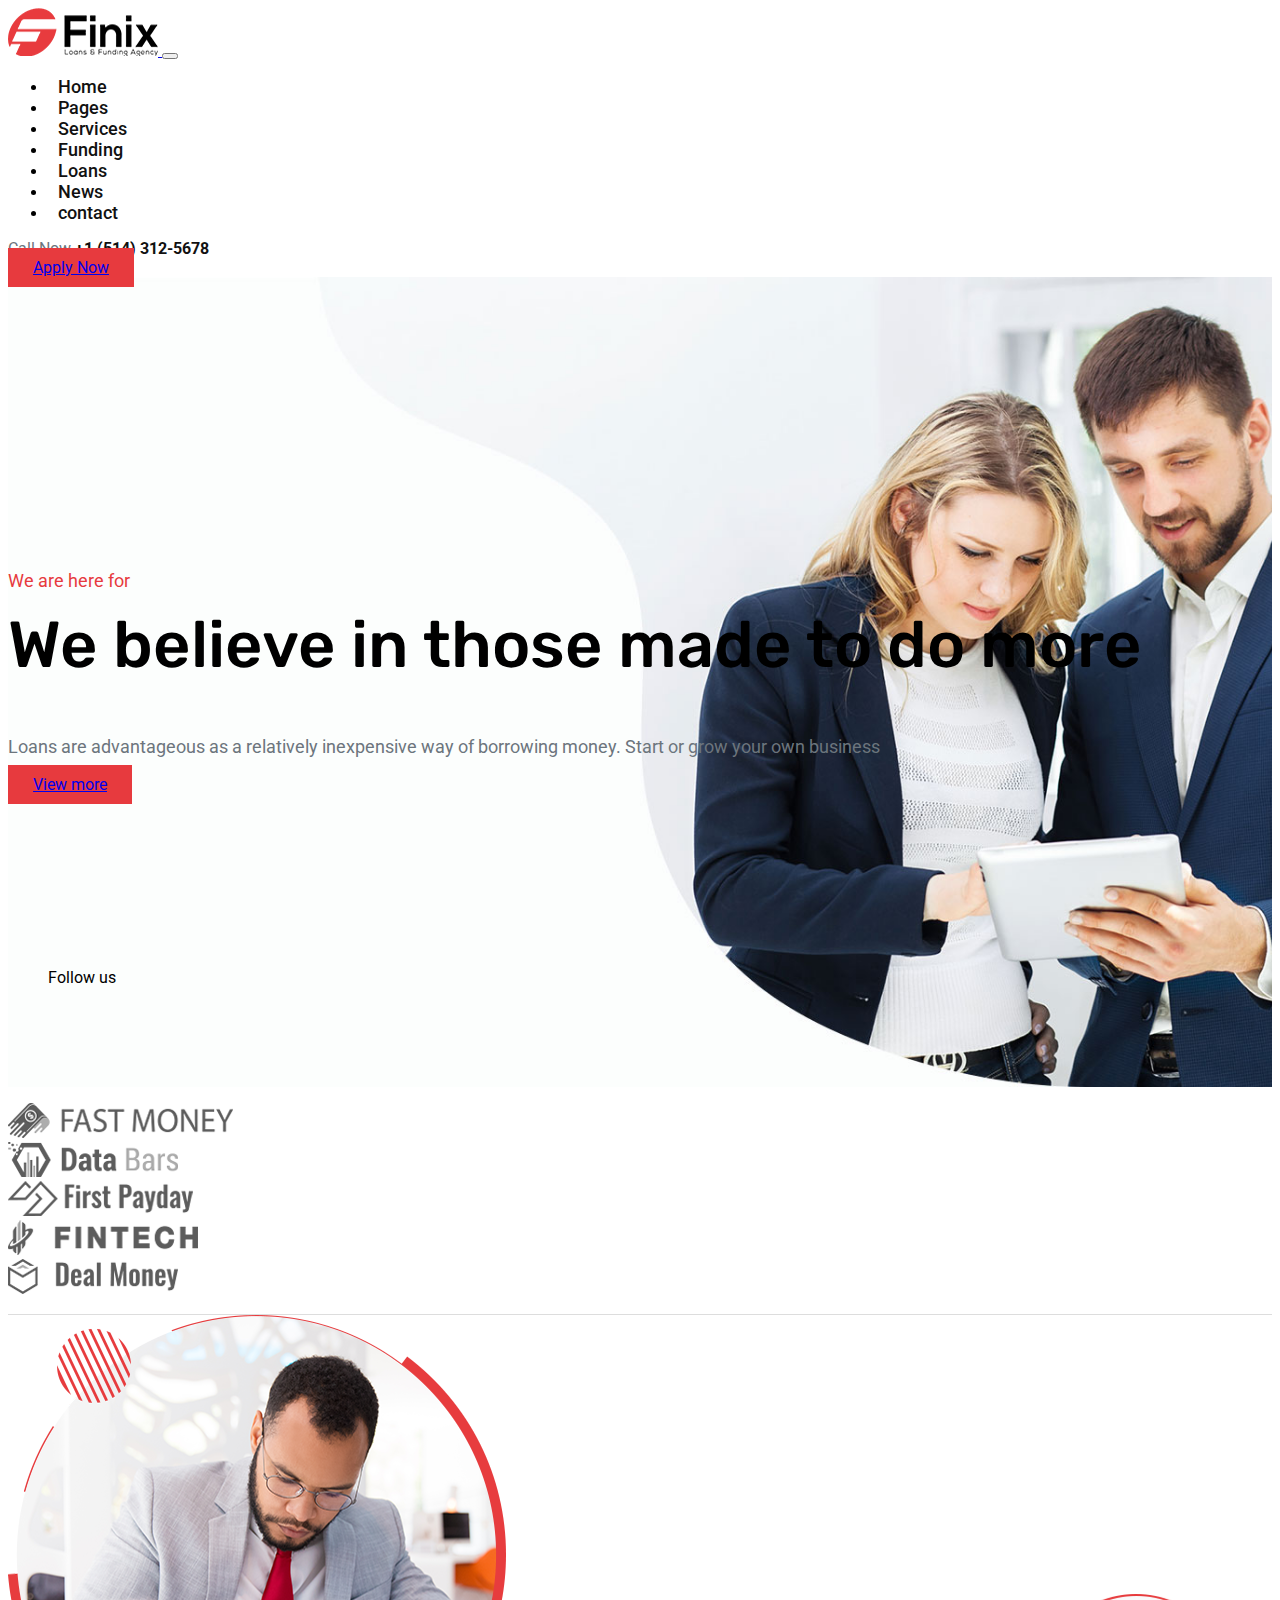
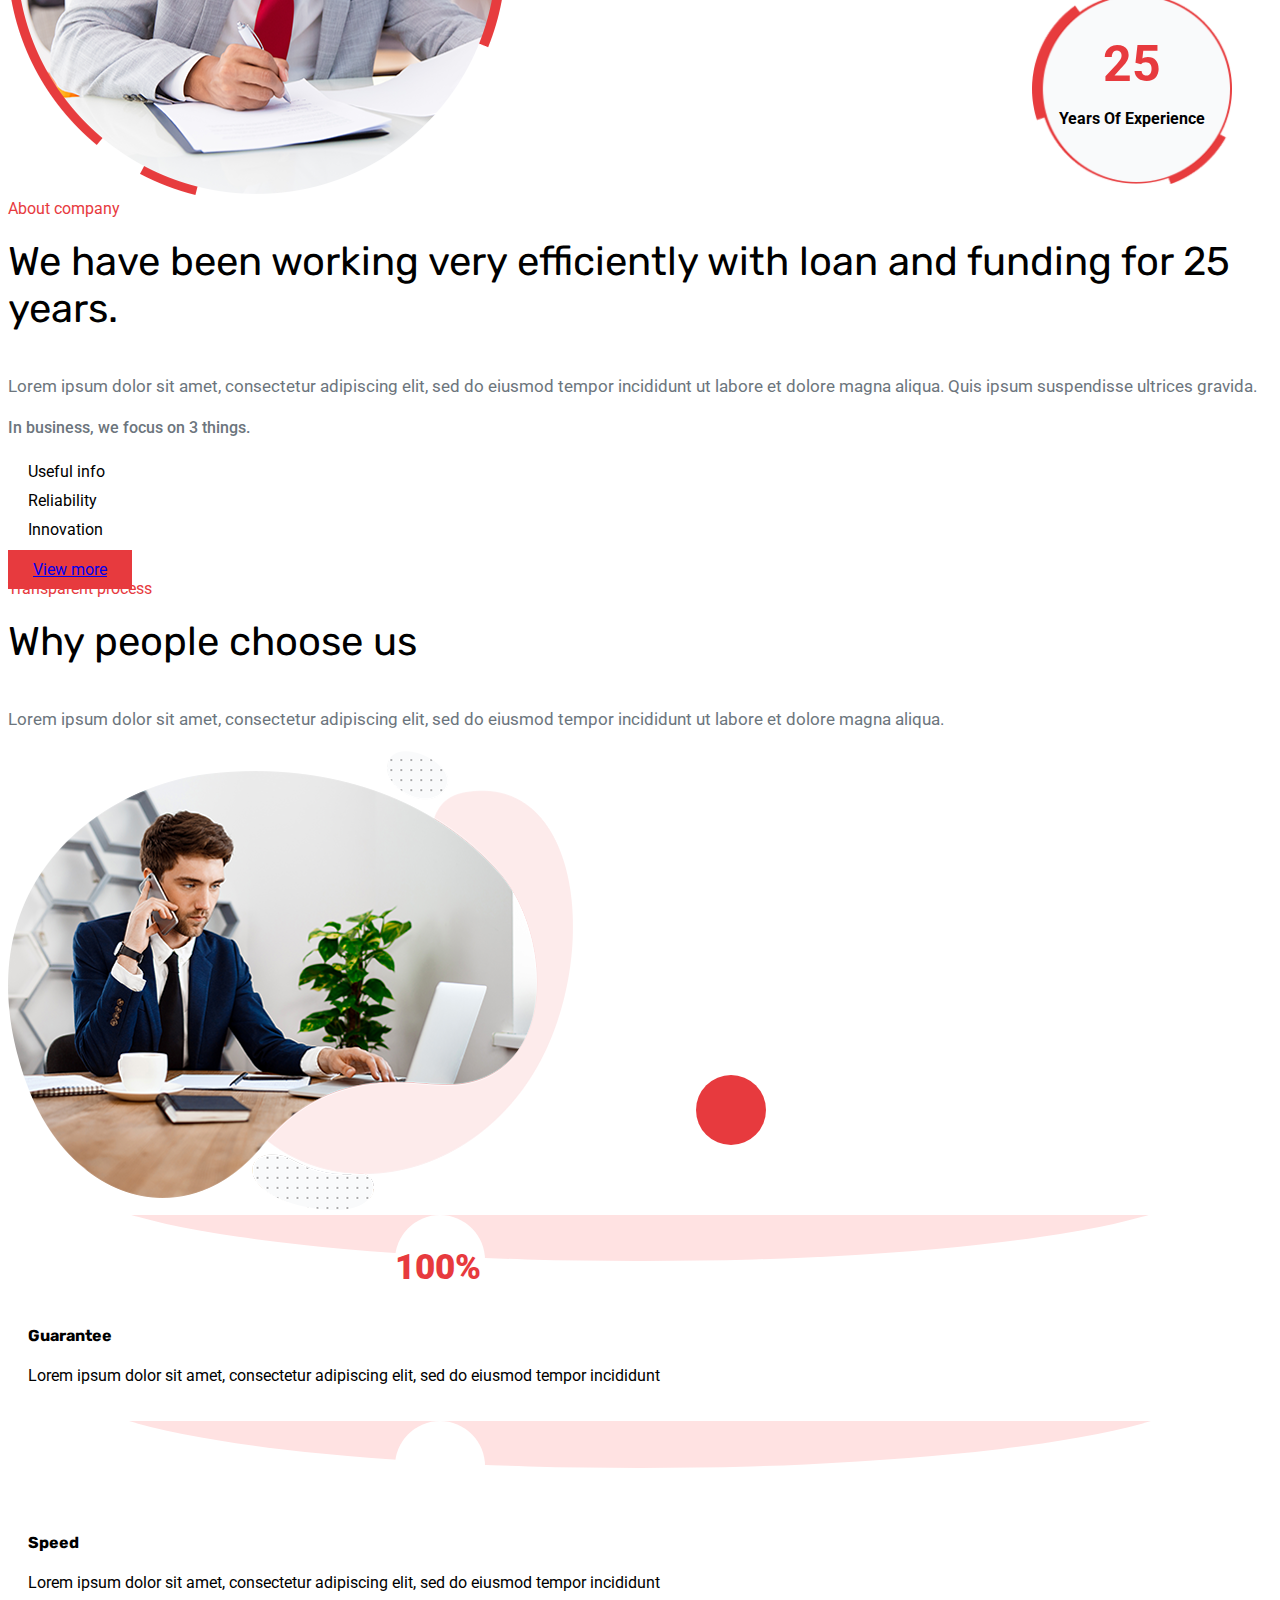
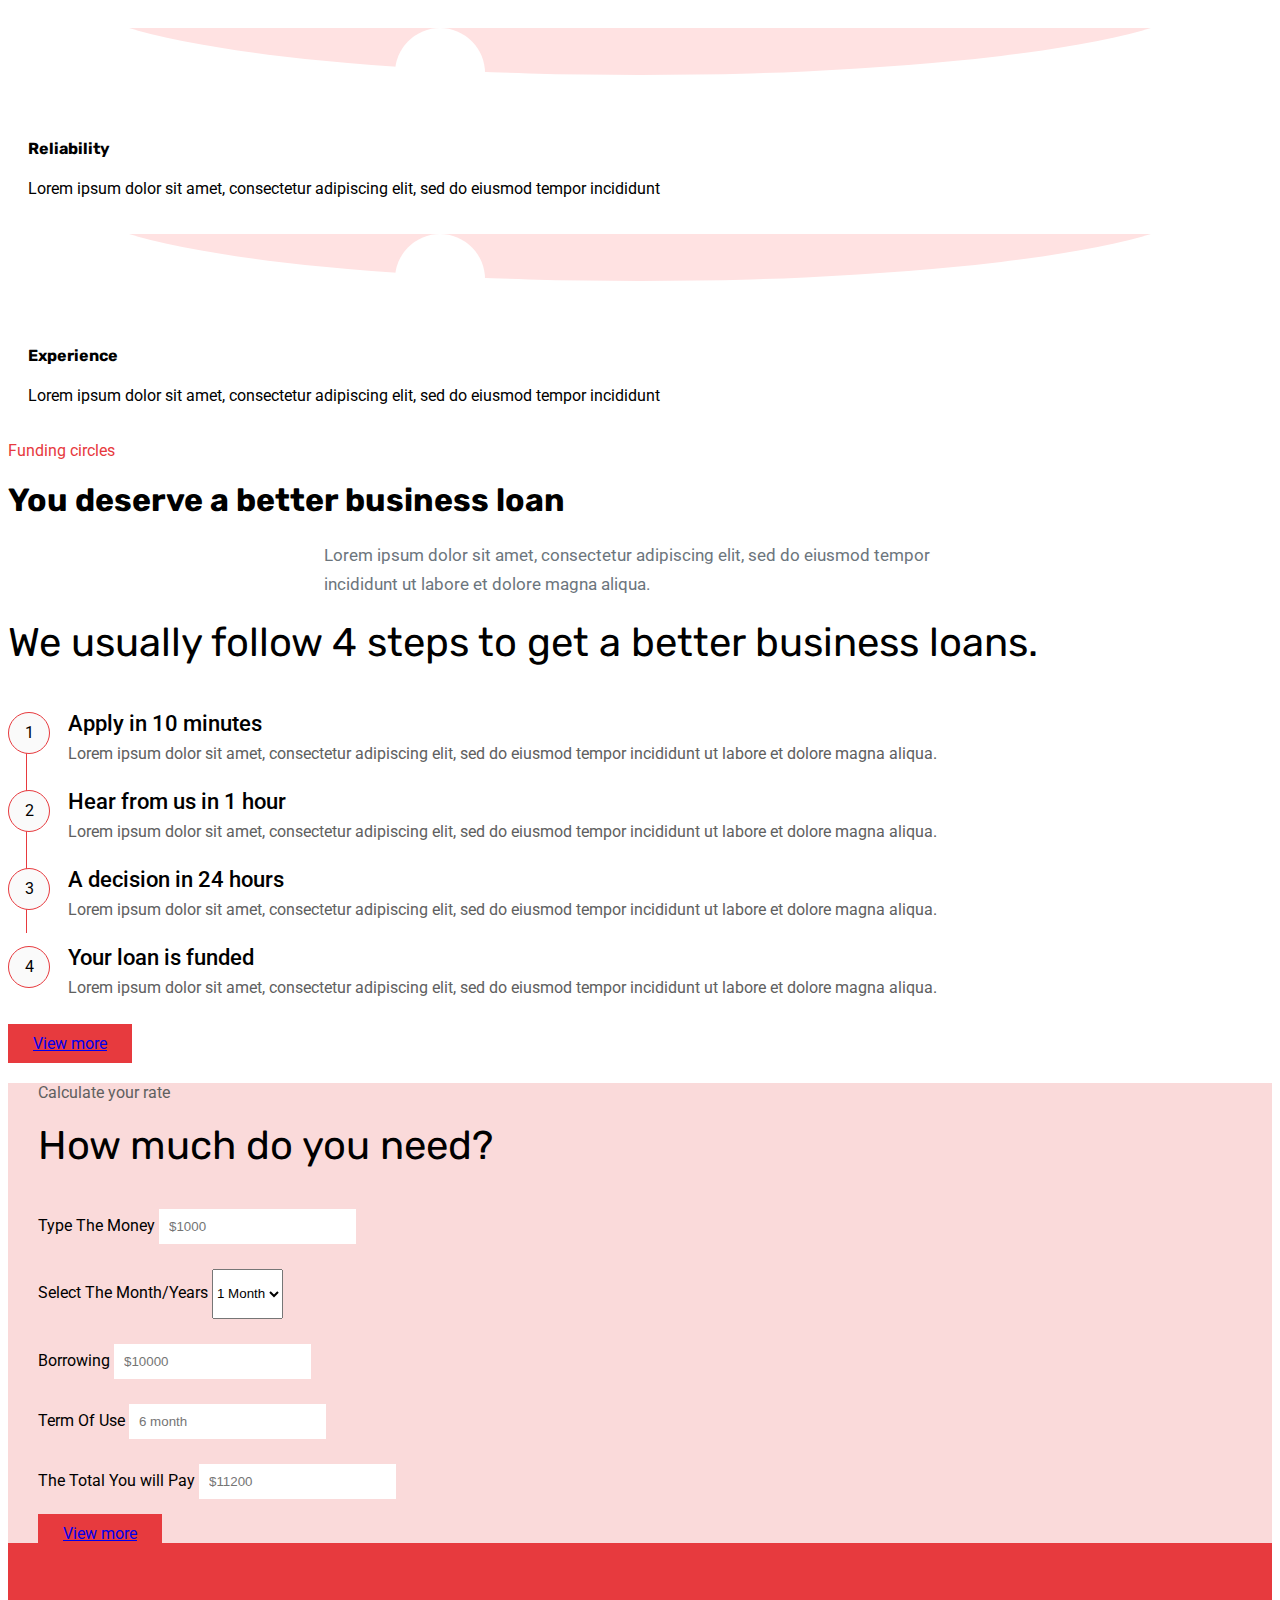
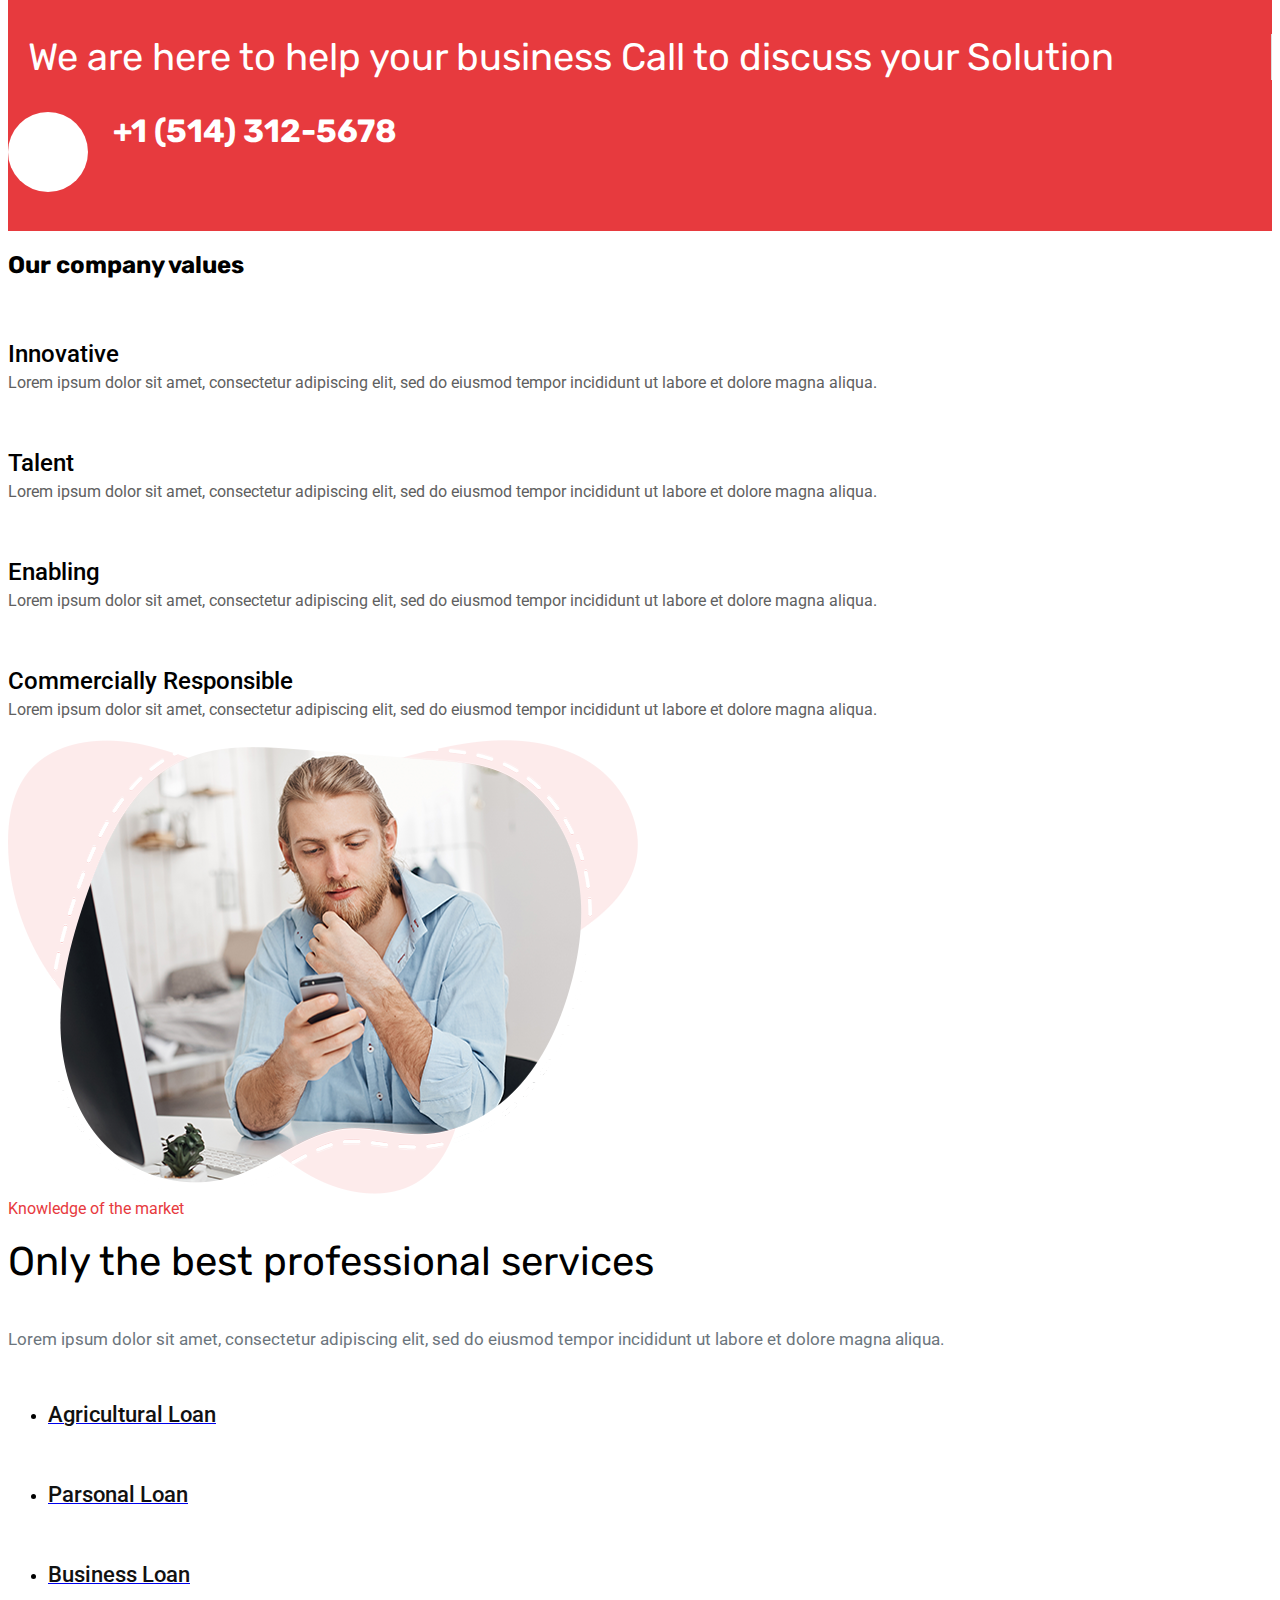
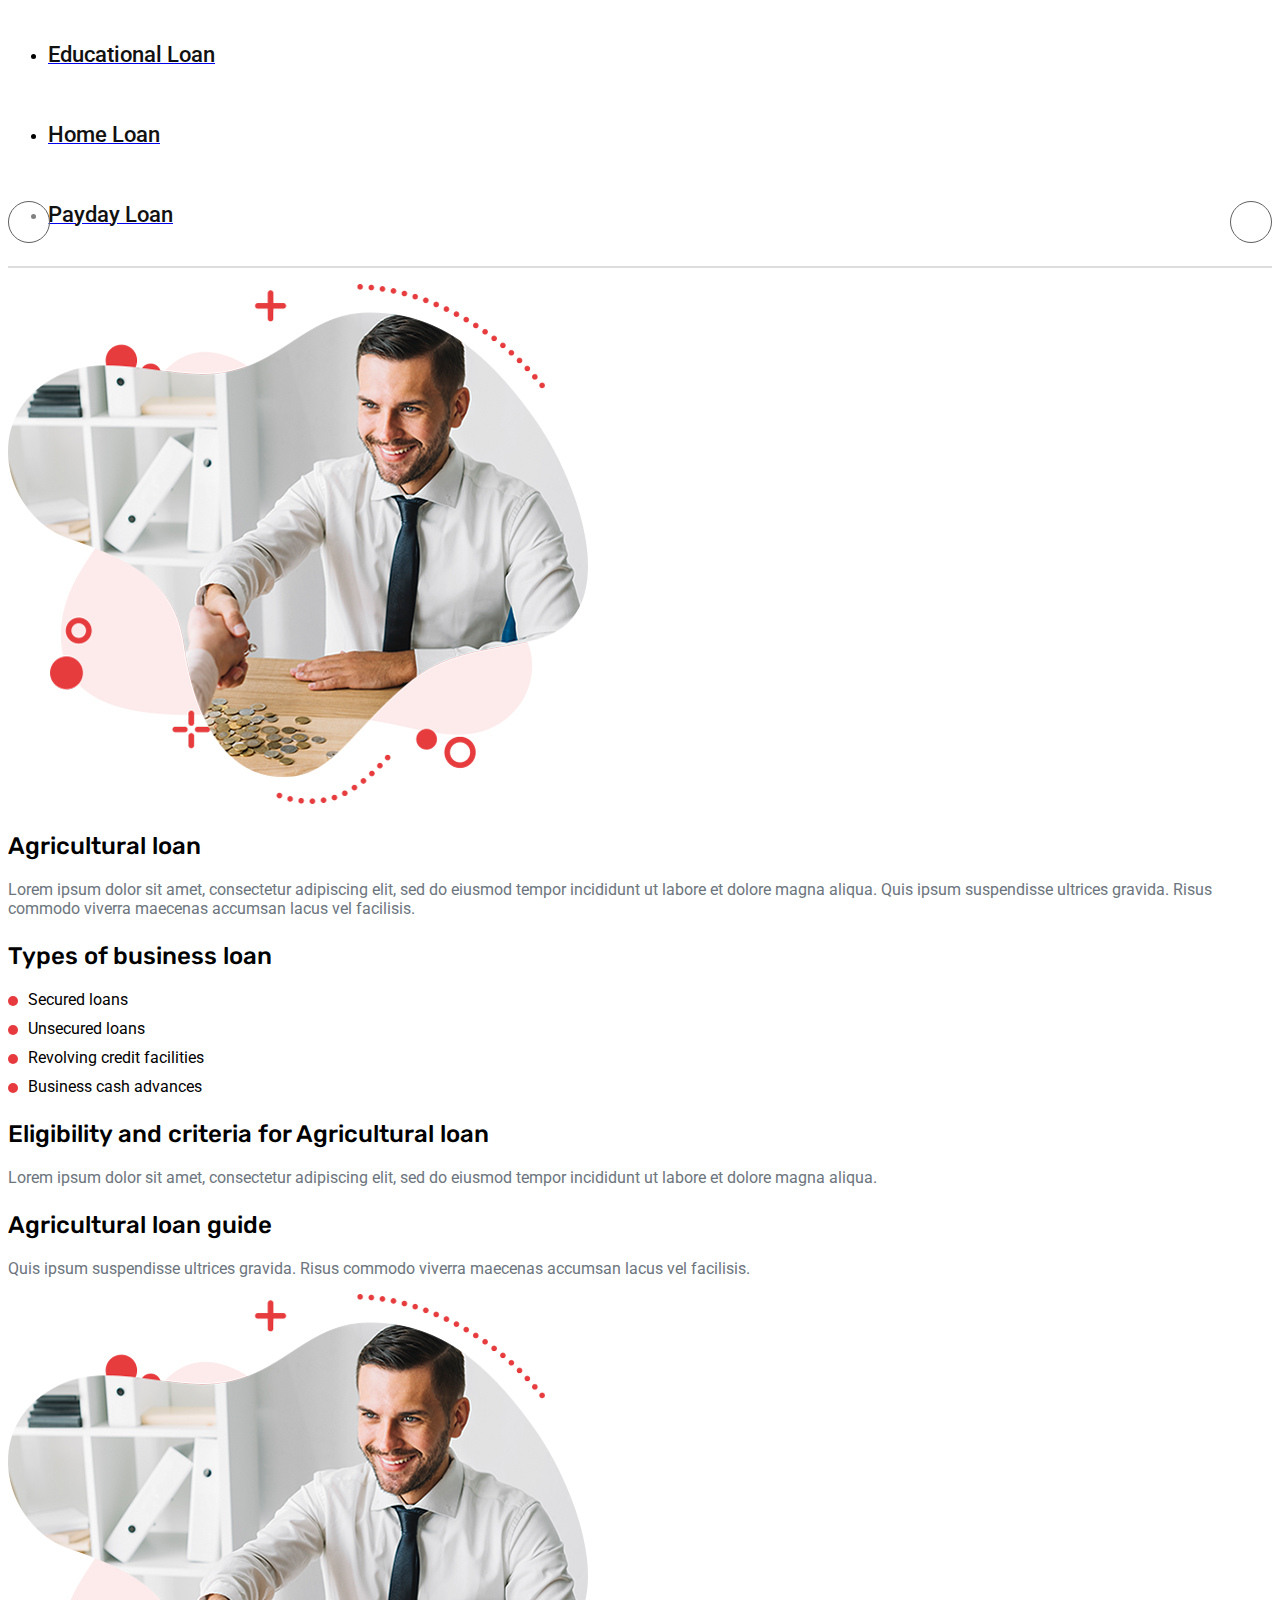
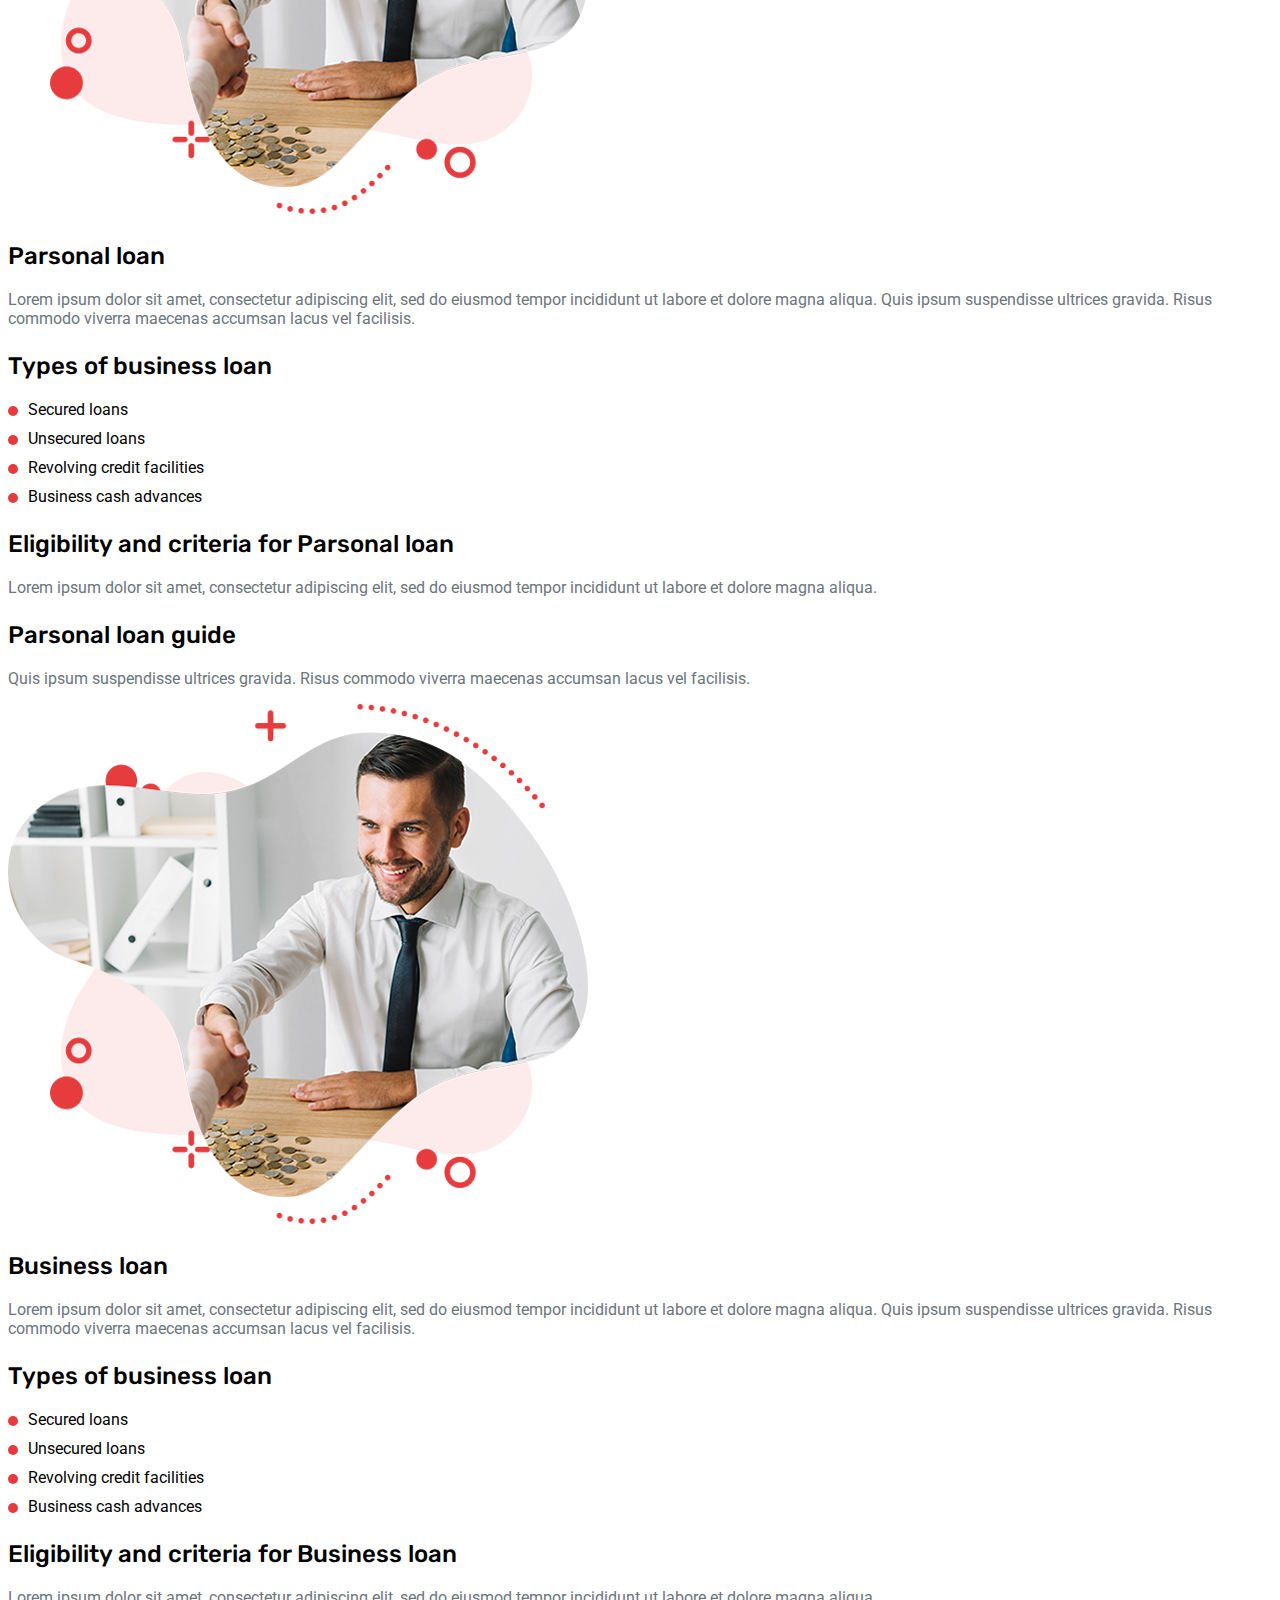
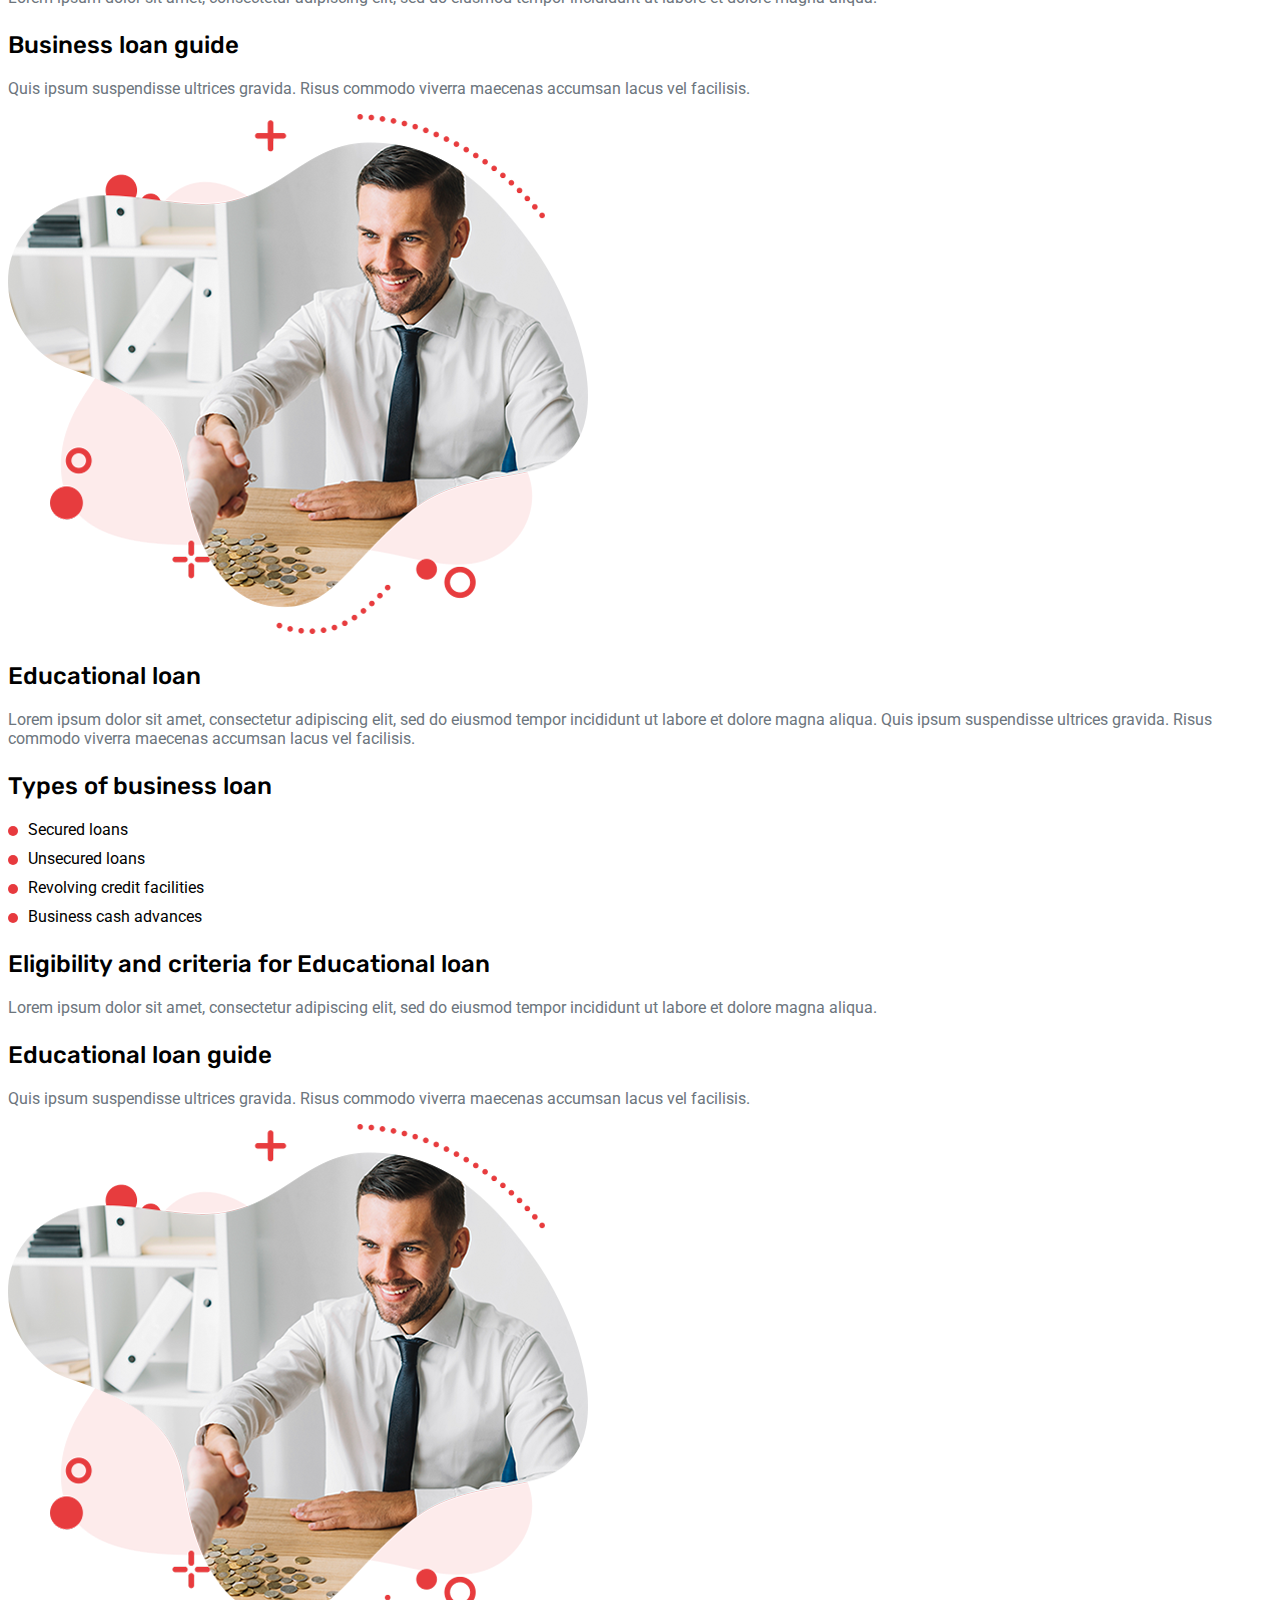
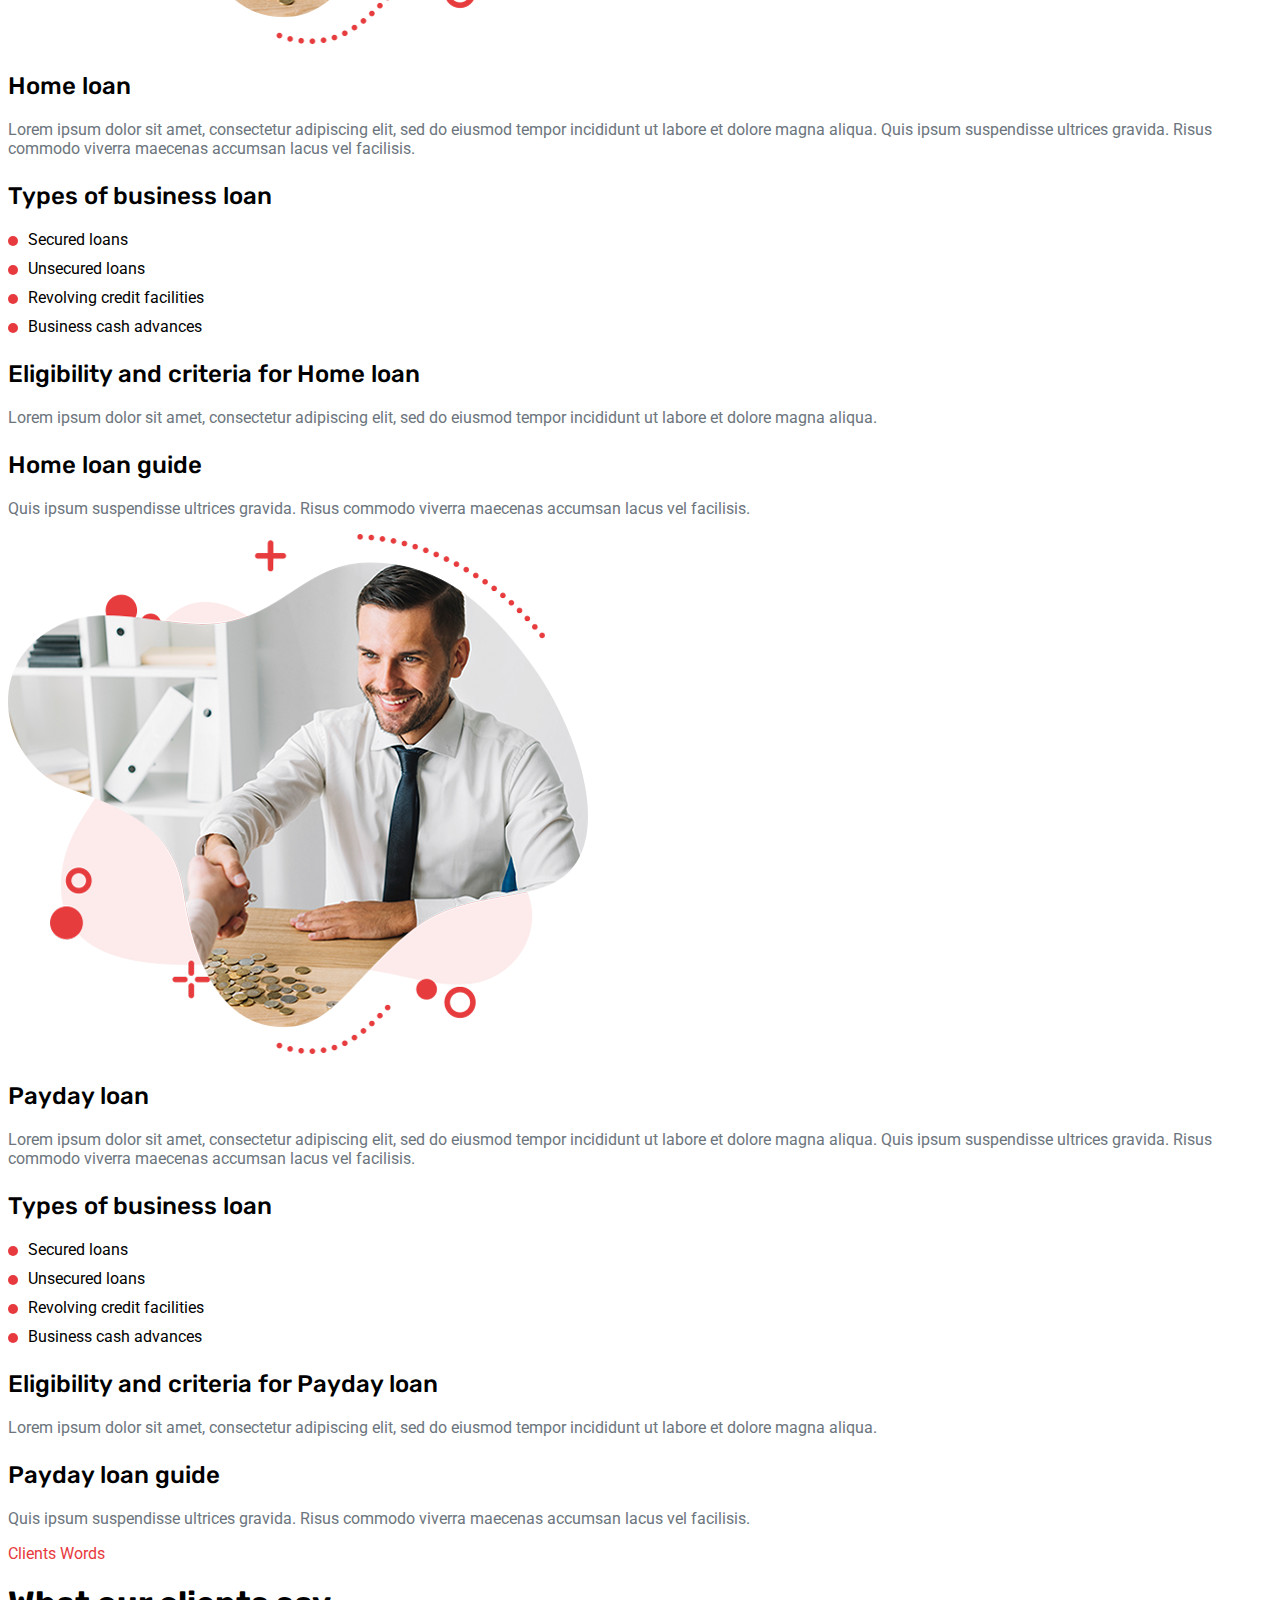
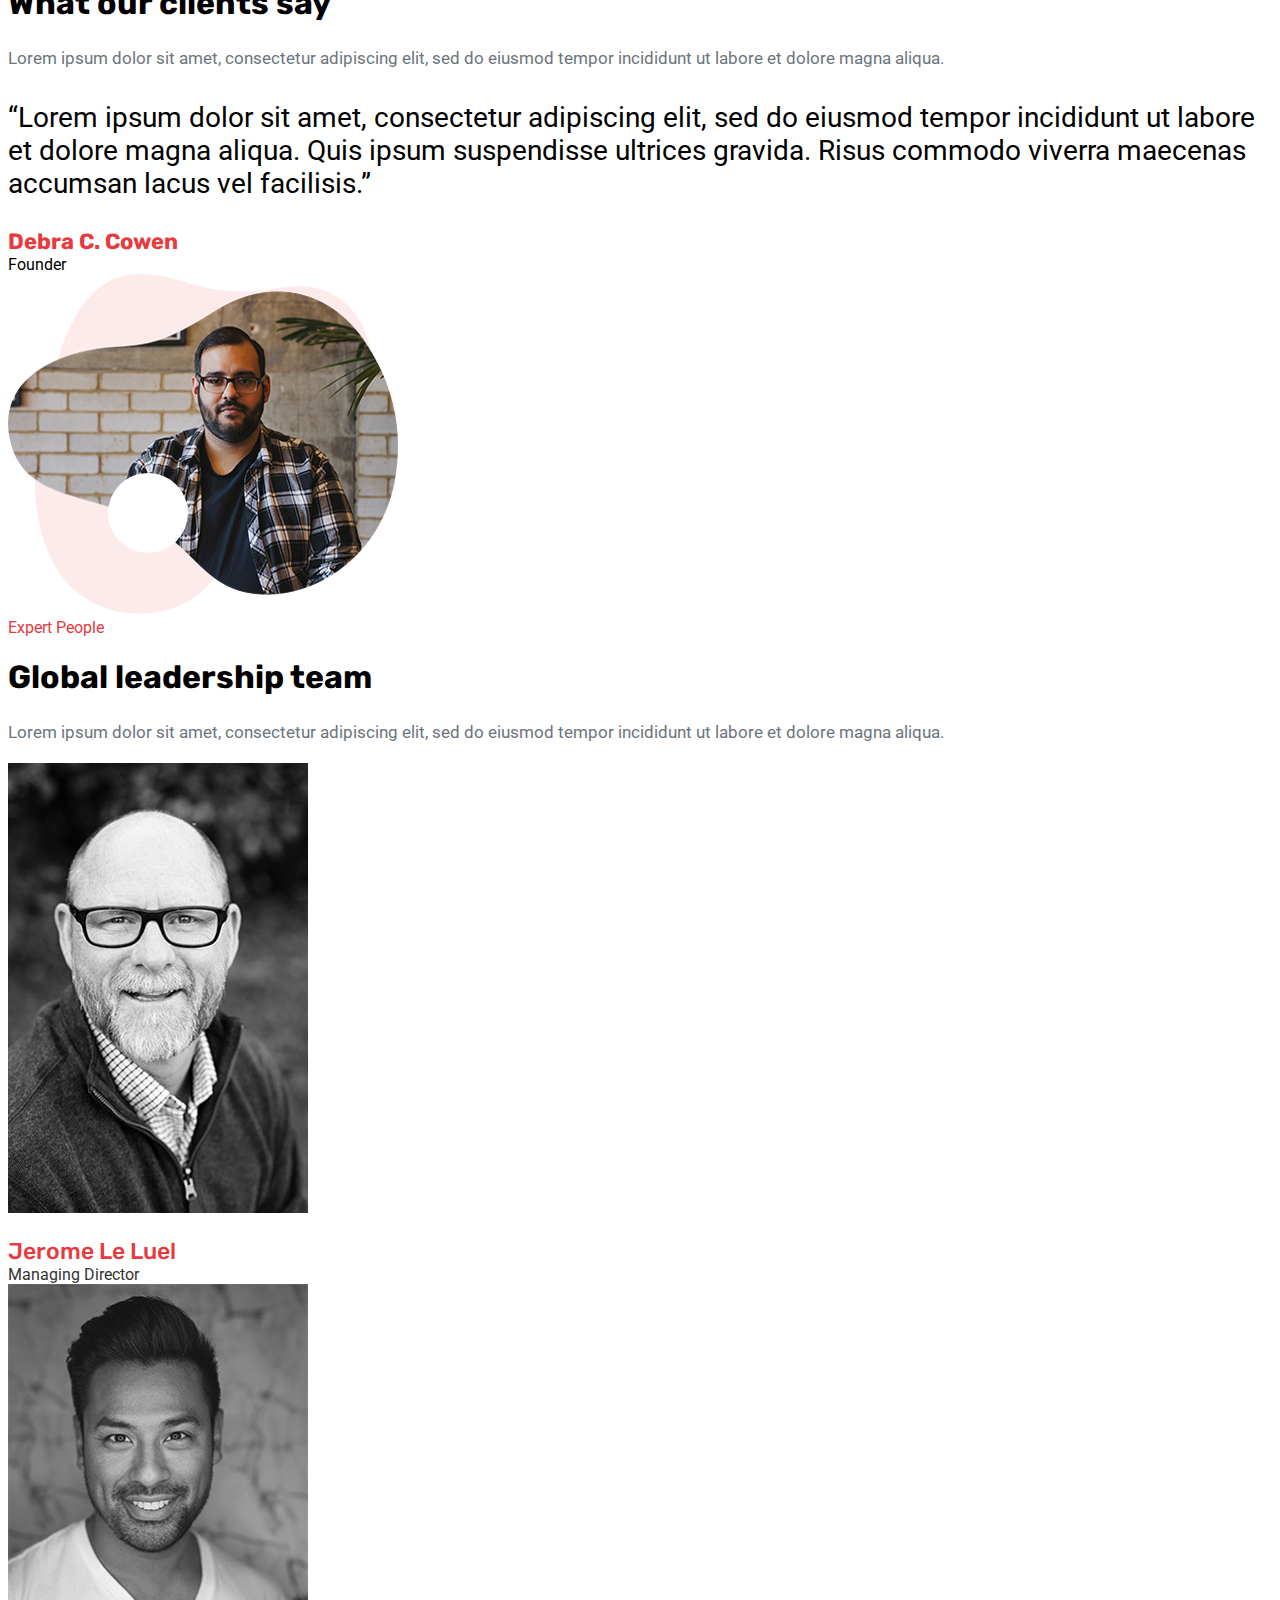
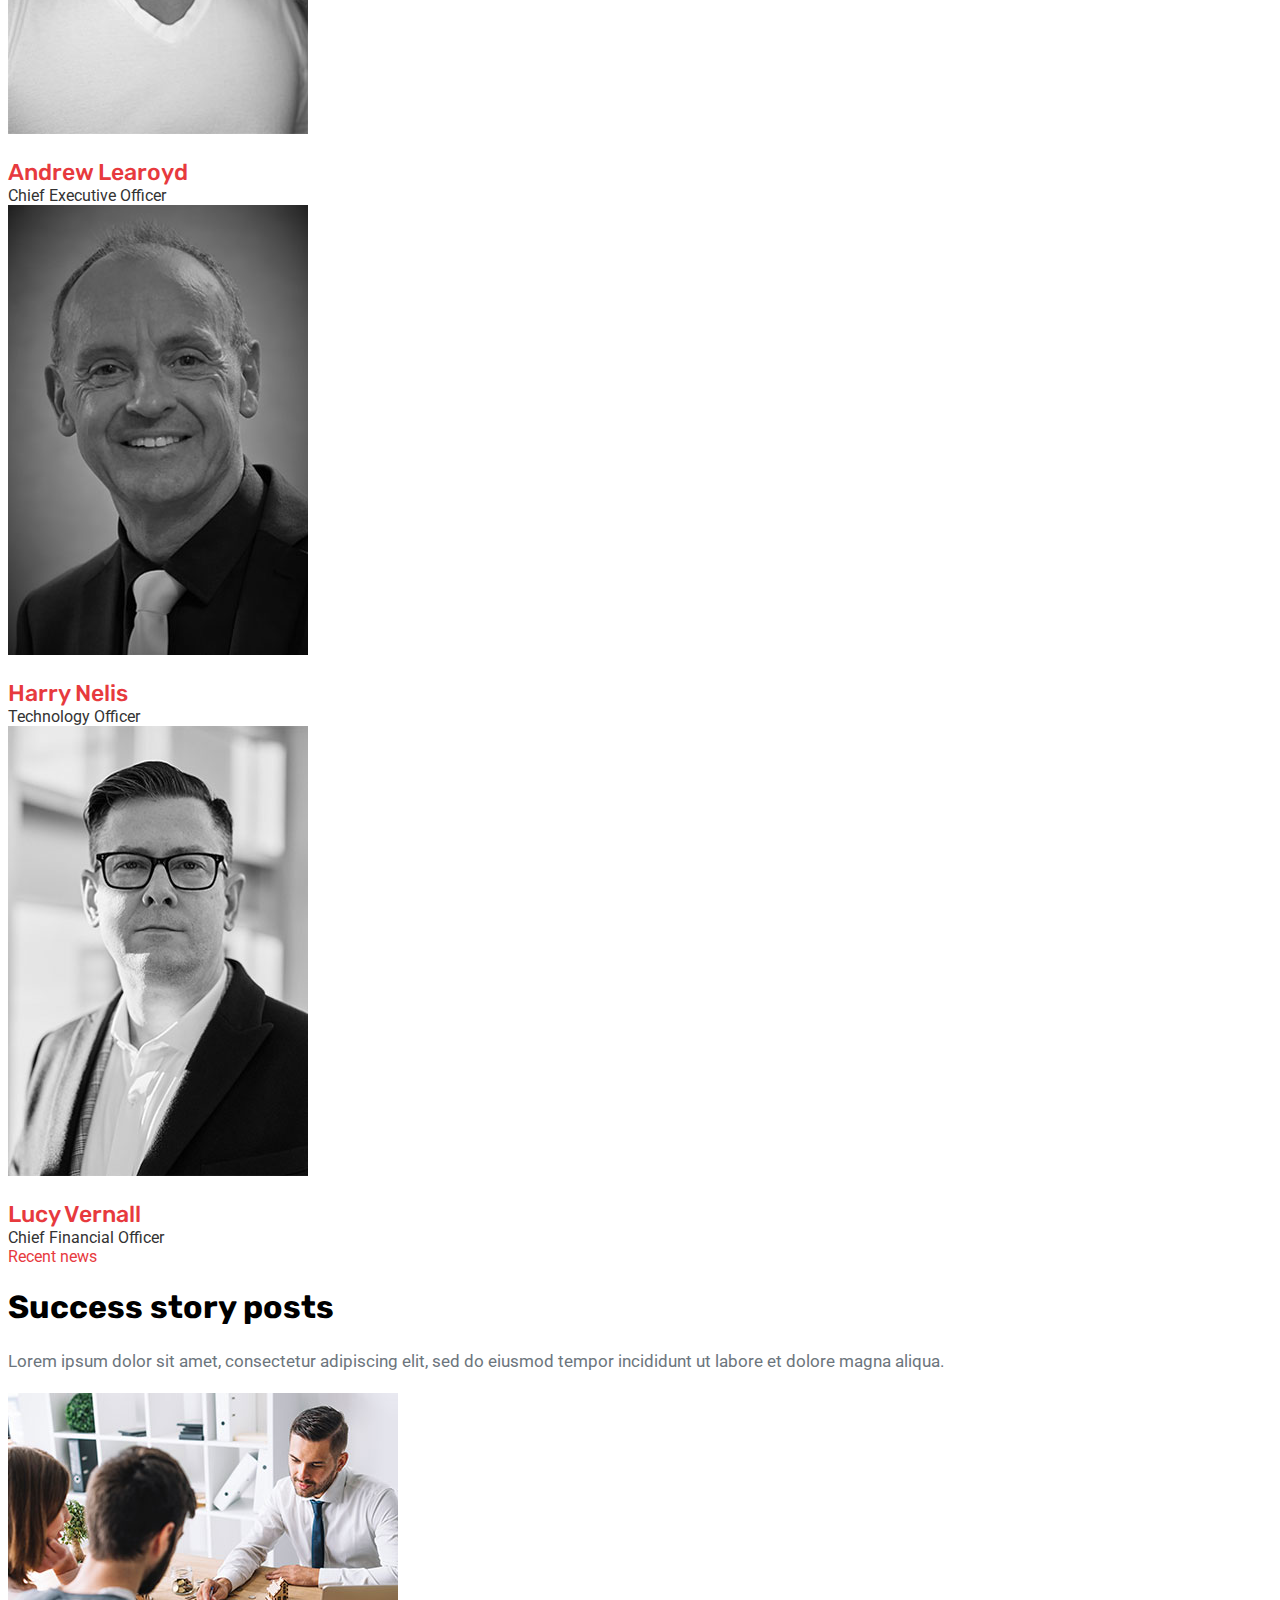
<file: index.html>
<!doctype html>
<html lang="en">
  <head>
    <!-- Required meta tags -->
    <meta charset="utf-8">
    <meta name="viewport" content="width=device-width, initial-scale=1">

    <!--google font-->
    <link rel="preconnect" href="https://fonts.gstatic.com">
    <link href="https://fonts.googleapis.com/css2?family=Roboto:ital,wght@0,100;0,300;0,400;0,500;0,900;1,300;1,400;1,500;1,700;1,900&family=Rubik:ital,wght@0,300;0,400;0,500;0,600;0,700;0,800;1,300;1,400;1,500;1,600;1,700;1,800&display=swap" rel="stylesheet">

    <!--Font Awesome-->
    <link rel="stylesheet" href="https://cdnjs.cloudflare.com/ajax/libs/font-awesome/5.15.1/css/all.min.css" integrity="sha512-+4zCK9k+qNFUR5X+cKL9EIR+ZOhtIloNl9GIKS57V1MyNsYpYcUrUeQc9vNfzsWfV28IaLL3i96P9sdNyeRssA==" crossorigin="anonymous" />

    <!-- Bootstrap CSS -->
    <link rel="stylesheet" href="https://stackpath.bootstrapcdn.com/bootstrap/5.0.0-alpha1/css/bootstrap.min.css" integrity="sha384-r4NyP46KrjDleawBgD5tp8Y7UzmLA05oM1iAEQ17CSuDqnUK2+k9luXQOfXJCJ4I" crossorigin="anonymous">

    <!--main css-->
    <link rel="stylesheet" href="style.css">
    <link rel="shortcut icon" href="./images/favicon.png" type="image/x-icon">
    <title>Finix - Loans and Funding Agency HTML Template</title>
  </head>
  <body>
    <nav class="navbar navbar-expand-lg navbar-light bg-white sticky-top">
      <div class="container-fluid">

        <a class="navbar-brand" href="#">
          <img src="./images/logo.png" alt="">
        </a>

        <button class="navbar-toggler" type="button" data-toggle="collapse" data-target="#navbarSupportedContent" aria-controls="navbarSupportedContent" aria-expanded="false" aria-label="Toggle navigation">
          <span class="navbar-toggler-icon"></span>
        </button>
        
        <div class="collapse navbar-collapse " id="navbarSupportedContent">

          <ul class="navbar-nav ml-auto primairy-menu">
            <li><a href="index.html">Home <i class="fas fa-angle-down"></i></a>
              <ul>
                <li><a href="#">Home One</a></li>
                <li><a href="#">Home Two</a></li>
                <li><a href="#">Home Three</a></li>
              </ul>
            </li>
            <li><a href="">Pages <i class="fas fa-angle-down"></i></a>
              <ul>
                <li><a href="About.html">About</a></li>
                <li><a href="#">Team</a></li>
                <li><a href="#">FAQ</a></li>
                <li><a href="#">Gallery</a></li>
                <li><a href="#">Loan Calculator</a></li>
                <li><a href="#">Apply Now</a></li>
                <li><a href="#">testimonials</a></li>
                <li><a href="#">Projects <i class="fas fa-angle-down"></i></a>
                  <ul>
                    <li><a href="#">Projects</a></li>
                    <li><a href="#">Projects Details</a></li>
                  </ul>
                </li>
                <li><a href="#">Sign in</a></li>
                <li><a href="#">Sign up</a></li>
                <li><a href="#">Tarms & Conditions</a></li>
                <li><a href="#">Privacy policy</a></li>
                <li><a href="#">Error page</a></li>
                <li><a href="#">Contact</a></li>
              </ul>
            </li>
            <li><a href="">Services <i class="fas fa-angle-down"></i></a>
              <ul>
                <li><a href="#">services</a></li>
                <li><a href="#">Services Details</a></li>
              </ul>
            </li>
            <li><a href="">Funding</a></li>
            <li><a href="">Loans</a></li>
            <li><a href="">News <i class="fas fa-angle-down"></i></a>
              <ul>
                <li><a href="#">News Grid</a></li>
                <li><a href="#">News Details</a></li>
              </ul>
            </li>
            <li><a href="">contact</a></li>
          </ul>

            <div class="header-section d-flex align-items-center">
              <div class="search-icon">
                <span> <i class="fas fa-search"></i> </span>
              </div>

              <div class="header-call-info clearfix">
                <div class="call-logo float-left mr-3 h-100">
                  <span> <i class="fas fa-phone-volume"></i> </span>
                </div>
                <div class="call-info">
                  <span class=" d-block">Call Now</span>
                  <a href="tel:+15143125678" class=" d-block">+1 (514) 312-5678</a>
                </div>
              </div>
              
              <div class="header-button">
                <a href="#" class="btn btn-primary">Apply Now</a>
              </div>
            </div>
        </div>
      </div>
    </nav>
    <!--slider bar HTML-->

    <section class="slider-image-sections">
      <div class="container-fluid">
        <div class="row">
          <div class="col-lg-6 slider-section-wrap">
            <div class="slider-title-section">
              <span>We are here for</span>
              <h2>We believe in those made to do more</h2>
              <p>Loans are advantageous as a relatively inexpensive way of borrowing money. Start or grow your own business</p>
              <div class="header-button mt-4">
                <a href="#" class="btn btn-primary btn-lg">View more</a>
              </div>
            </div>
            <div class="slider-social">
              <ul class=" d-flex">
                <li><span>Follow us</span></li>
                <li><a href="#"><i class="fab fa-twitter"></i></a></li>
                <li><a href="#"><i class="fab fa-instagram"></i></a></li>
                <li><a href="#"><i class="fab fa-facebook"></i></a></li>
                <li><a href="#"><i class="fab fa-invision"></i></a></li>
              </ul>
            </div>
          </div>
          <div class="col-lg-6"></div>
        </div>
      </div>
    </section>
    <!--claint logo HTML-->
    <section class="claint-logo-sections py-lg-5">
      <div class="container-fluid">
        <div class="row">
          <div class="col-lg-12">
            <div class="clain-logo">
              <ul class=" d-flex">
                <li><a href="#"><img src="./images/image1.png" alt=""></a></li>
                <li><a href="#"><img src="./images/image2.png" alt=""></a></li>
                <li><a href="#"><img src="./images/image03.png" alt=""></a></li>
                <li><a href="#"><img src="./images/image4.png" alt=""></a></li>
                <li><a href="#"><img src="./images/image5.png" alt=""></a></li>
              </ul>
            </div>
          </div>
        </div>
      </div>
    </section>
    <!--About-company-sections-->

    <section class="About-company-sections py-lg-5">
      <div class="container-fluid">
        <div class="row">
          <div class="col-lg-6">
            <div class="about-company-image">
              <img src="./images/image3.png" alt="">
              <div class="company-logo-text">
                <div class="logo-title">
                  <span>25</span>
                  <p>Years Of Experience</p>
                </div>
              </div>
            </div>
          </div>
          <div class="col-lg-6">
            <div class="About-company-section">

              <div class="finix-text">
                <span>About company</span>
                <h3>We have been working very efficiently with loan and funding for 25 years.</h3>
                <p>Lorem ipsum dolor sit amet, consectetur adipiscing elit, sed do eiusmod tempor incididunt ut labore et dolore magna aliqua. Quis ipsum suspendisse ultrices gravida.</p>
                <strong>In business, we focus on 3 things.</strong>
                <ul>
                  <li>Useful info</li>
                  <li>Reliability</li>
                  <li>Innovation</li>
                </ul>
                <div class="header-button mt-4">
                  <a href="#" class="btn btn-primary btn-lg">View more</a>
                </div>
              </div>

            </div>
          </div>
        </div>
      </div>
    </section>
    <!---people-choose-us-->

    <section class="people-choose-us-sections bg-light py-5">
      <div class="container-fluid">
        <div class="row">
          <div class="col-lg-6">
            <div class="choose-us-section">
              <div class="finix-text">
                <span>Transparent process</span>
                <h3>Why people choose us</h3>
                <p>Lorem ipsum dolor sit amet, consectetur adipiscing elit, sed do eiusmod tempor incididunt ut labore et dolore magna aliqua.</p>
              </div>
              <div class="choose-us-image mt-5">
                <img src="./images/choose.png" alt="">
                <div class="choose-play-icon">
                  <a href="#" class="playicon"><i class="fas fa-play-circle"></i></a>
                </div>
              </div>
            </div>
          </div>
          <div class="col-lg-6">
            <div class="row">

              <div class="col-lg-6">
                <div class="people-choose-card text-center bg-white mt-4 py-3">
                  <div class="card-icon mt-3">
                    <span><strong>100%</strong></span>
                  </div>
                  <h4 class="mt-4">Guarantee</h4>
                  <p class="mt-4">Lorem ipsum dolor sit amet, consectetur adipiscing elit, sed do eiusmod tempor incididunt</p>
                </div>
              </div>

              <div class="col-lg-6">
                <div class="people-choose-card text-center bg-white py-3">
                  <div class="card-icon mt-3">
                    <span><i class="fas fa-tachometer-alt"></i></span>
                  </div>
                  <h4 class="mt-4">Speed</h4>
                  <p class="mt-4">Lorem ipsum dolor sit amet, consectetur adipiscing elit, sed do eiusmod tempor incididunt</p>
                </div>
              </div>

              <div class="col-lg-6">
                <div class="people-choose-card text-center bg-white py-3">
                  <div class="card-icon mt-3">
                    <span><i class="fas fa-american-sign-language-interpreting"></i></span>
                  </div>
                  <h4 class="mt-4">Reliability</h4>
                  <p class="mt-4">Lorem ipsum dolor sit amet, consectetur adipiscing elit, sed do eiusmod tempor incididunt</p>
                </div>
              </div>

              <div class="col-lg-6">
                <div class="people-choose-card text-center bg-white  py-3">
                  <div class="card-icon mt-3">
                    <span><i class="fas fa-diagnoses"></i></span>
                  </div>
                  <h4 class="mt-4">Experience</h4>
                  <p class="mt-4">Lorem ipsum dolor sit amet, consectetur adipiscing elit, sed do eiusmod tempor incididunt</p>
                </div>
              </div>

            </div>
          </div>
        </div>
      </div>
    </section>
    <!--Funding-circles-section-->

    <section class="Funding-circles-sections py-5">
      <div class="container-fluid">
        <div class="row">
          <div class="col">
            <div class="finix-text text-center">
              <span>Funding circles</span>
              <h1>You deserve a better business loan</h1>
              <p>Lorem ipsum dolor sit amet, consectetur adipiscing elit, sed do eiusmod tempor incididunt ut labore et dolore magna aliqua.</p>
            </div>
            <div class="row">
              <div class="col-lg-6">
                <div class="business-loans-sections mt-1 py-5">
                  <div class="finix-text">
                    <h3>We usually follow 4 steps to get a better business loans.</h3>
                  </div>
                  <div class="business-steps mt-5">
                    <ul>

                      <li data-counter="1">
                        <strong>Apply in 10 minutes</strong>
                        <p>Lorem ipsum dolor sit amet, consectetur adipiscing elit, sed do eiusmod tempor incididunt ut labore et dolore magna aliqua.</p>
                      </li>

                      <li data-counter="2">
                        <strong>Hear from us in 1 hour</strong>
                        <p>Lorem ipsum dolor sit amet, consectetur adipiscing elit, sed do eiusmod tempor incididunt ut labore et dolore magna aliqua.</p>
                      </li>

                      <li data-counter="3">
                        <strong>A decision in 24 hours</strong>
                        <p>Lorem ipsum dolor sit amet, consectetur adipiscing elit, sed do eiusmod tempor incididunt ut labore et dolore magna aliqua.</p>
                      </li>

                      <li data-counter="4">
                        <strong>Your loan is funded</strong>
                        <p>Lorem ipsum dolor sit amet, consectetur adipiscing elit, sed do eiusmod tempor incididunt ut labore et dolore magna aliqua.</p>
                      </li>
                    </ul>
                  </div>
                  <div class="header-button mt-4">
                    <a href="#" class="btn btn-primary btn-lg">View more</a>
                  </div>
                </div>
              </div>
              <div class="col-lg-6">
                <div class="your-rate">
                  <div class="finix-text text-center py-5">
                    <span>Calculate your rate</span>
                    <h3>How much do you need?</h3>
                  </div>
                  <div class="business-forms">
                    <form action="#">

                      <div class="form-group">
                        <label for="Type-The">Type The Money</label>
                        <input type="text"
                          class="form-control" name="" id="Type-The" aria-describedby="helpId" placeholder="$1000">
                      </div>

                      <div class="form-group">
                        <label for="">Select The Month/Years</label>
                        <select class="form-select" aria-label="Default select example">
                          <option selected>1 Month</option>
                          <option value="1">2 Month</option>
                          <option value="2">3 Month</option>
                          <option value="3">4 Month</option>
                          <option value="4">5 Month</option>
                          <option value="5">6 Month</option>
                          <option value="6">1 Year</option>
                          <option value="7">2 Year</option>
                          <option value="8">3 Year</option>
                        </select>
                      </div>
                      
                      <div class="form-group">
                        <label for="Borrowing">Borrowing</label>
                        <input type="text"
                          class="form-control" name="" id="Borrowing" aria-describedby="helpId" placeholder="$10000">
                      </div>

                      
                      <div class="form-group">
                        <label for="Term">Term Of Use</label>
                        <input type="text"
                          class="form-control" name="" id="Term" aria-describedby="helpId" placeholder="6 month">
                      </div>

                      
                      <div class="form-group">
                        <label for="will-pay">The Total You will Pay</label>
                        <input type="text"
                          class="form-control" name="" id="will-pay" aria-describedby="helpId" placeholder="$11200">
                      </div>

                    </form>
                    <div class="header-button mt-4">
                      <a href="#" class="btn btn-primary btn-lg w-100 mb-5">View more</a>
                    </div>
                  </div>
                </div>
              </div>
            </div>
          </div>
        </div>
      </div>
    </section>
 <!--solution-section-->
    
 <section class="solution-section py-5">
  <div class="container-fluid solution-sections">
    <div class="row">
      <div class="col-lg-7">
        <div class="solution-text">
          <h2>We are here to help your business Call to discuss your Solution</h2>
        </div>
      </div>
      <div class="col-lg-5">
        <div class="business-call-section ml-4">
          <span><i class="fas fa-phone-volume    "></i></span>
          <div class="b-call">
            <h1>+1 (514) 312-5678</h1>
          </div>
        </div>
      </div>
    </div>
  </div>
 </section>
 <!--Our-company-values-sections-->

 <section class="Our-company-value py-5">
   <div class="container-fluid">
     <div class="row">
       <div class="col-lg-6">
          <div class="company-value-text">
            <h2 class="mb-5">Our company values</h2>

            <div class="company d-flex">          
              <div class="company-values-icon">
                <span><i class="fas fa-lightbulb"></i></span>
              </div>
              <div class="company-values-step ml-3">
                <strong>Innovative</strong>
                <p>Lorem ipsum dolor sit amet, consectetur adipiscing elit, sed do eiusmod tempor incididunt ut labore et dolore magna aliqua.</p>
              </div>
            </div>

            <div class="company d-flex">          
              <div class="company-values-icon">
                <span><i class="fas fa-snowman"></i></span>
              </div>
              <div class="company-values-step ml-1">
                <strong>Talent</strong>
                <p>Lorem ipsum dolor sit amet, consectetur adipiscing elit, sed do eiusmod tempor incididunt ut labore et dolore magna aliqua.</p>
              </div>
            </div>

            <div class="company d-flex">          
              <div class="company-values-icon">
                <span><i class="fas fa-key"></i></span>
              </div>
              <div class="company-values-step ml-1">
                <strong>Enabling</strong>
                <p>Lorem ipsum dolor sit amet, consectetur adipiscing elit, sed do eiusmod tempor incididunt ut labore et dolore magna aliqua.</p>
              </div>
            </div>

            <div class="company d-flex">          
              <div class="company-values-icon">
                <span><i class="fas fa-sign-language"></i></span>
              </div>
              <div class="company-values-step ml-1">
                <strong>Commercially Responsible</strong>
                <p>Lorem ipsum dolor sit amet, consectetur adipiscing elit, sed do eiusmod tempor incididunt ut labore et dolore magna aliqua.</p>
              </div>
            </div>
          </div>
       </div>
       <div class="col-lg-6">
        <div class="company-image mt-5">
          <img src="./images/company2.png" alt="">
        </div>
       </div>
     </div>
   </div>
 </section>
 <!--professional-services-->

 <section class="professional-services bg-light py-5">
   <div class="container-fluid">
     <div class="row">
       <div class="col-lg-2"></div>
       <div class="col-lg-8">
         <div class="finix-text text-center mt-4">
            <span>Knowledge of the market</span>
            <h3>Only the best professional services</h3>
            <p class="w-75 m-auto">Lorem ipsum dolor sit amet, consectetur adipiscing elit, sed do eiusmod tempor incididunt ut labore et dolore magna aliqua.</p>
         </div>
        </div>
       <div class="col-lg-2"></div>
     </div>
     <div class="row">
       <div class="col-lg-12">
         <div class="professional-services-tab mt-4">
           <ul class="nav Professional-section text-center mb-3" id="pills-tab" role="tablist">
             <li class="nav-item">
               <a class="nav-link active" id="pills-home-tab" data-toggle="pill" href="#pills-Agricultural" role="tab" aria-controls="pills-home" aria-selected="true">
                 <span class=" d-block"><i class="fas fa-tractor"></i></span>
                 <strong class=" d-block">Agricultural Loan</strong>
               </a>
             </li>
             <li class="nav-item">
               <a class="nav-link" id="pills-profile-tab" data-toggle="pill" href="#pills-Parsonal" role="tab" aria-controls="pills-profile" aria-selected="false">
                 <span class=" d-block"><i class="fas fa-sign-language"></i></span>
                 <strong class=" d-block">Parsonal Loan</strong>
                </a>
             </li>
             <li class="nav-item">
               <a class="nav-link" id="pills-contact-tab" data-toggle="pill" href="#pills-Business" role="tab" aria-controls="pills-contact" aria-selected="false">
                <span class=" d-block"><i class="fas fa-business-time"></i></span>
                <strong class=" d-block">Business Loan</strong>  
              </a>
             </li>
             <li class="nav-item">
              <a class="nav-link" id="pills-contact-tab" data-toggle="pill" href="#pills-Educational" role="tab" aria-controls="pills-contact" aria-selected="false">
                <span class=" d-block"><i class="fas fa-user-graduate"></i></span>
                <strong class=" d-block">Educational Loan</strong>
              </a>
            </li>
            <li class="nav-item">
              <a class="nav-link" id="pills-contact-tab" data-toggle="pill" href="#pills-Home" role="tab" aria-controls="pills-contact" aria-selected="false">
                <span class=" d-block"><i class="fas fa-house-user"></i></span>
                <strong class=" d-block">Home Loan</strong>
              </a>
            </li>
            <li class="nav-item">
              <a class="nav-link" id="pills-contact-tab" data-toggle="pill" href="#pills-Payday" role="tab" aria-controls="pills-contact" aria-selected="false">
                <span class=" d-block"><i class="far fa-handshake"></i></span>
                <strong class=" d-block">Payday Loan</strong>
              </a>
            </li>
           </ul>
           <div class="tab-content" id="pills-tabContent">
             <div class="tab-pane fade show active" id="pills-Agricultural" role="tabpanel" aria-labelledby="pills-home-tab">
              
              <div class="professional-tab-section mt-5">
                 <div class="container-fluid">
                   <div class="row">
                     <div class="col-lg-6">
                       <div class="tab-image">
                         <img src="./images/services-tab.png" alt="">
                       </div>
                     </div>
                     <div class="col-lg-6">
                       <div class="tab-content">
                         <h3>Agricultural loan</h3>
                         <p>Lorem ipsum dolor sit amet, consectetur adipiscing elit, sed do eiusmod tempor incididunt ut labore et dolore magna aliqua. Quis ipsum suspendisse ultrices gravida. Risus commodo viverra maecenas accumsan lacus vel facilisis.</p>
                         <ul class="list">
                           <h3>Types of business loan</h3>
                           <li>Secured loans</li>
                           <li>Unsecured loans</li>
                           <li>Revolving credit facilities</li>
                           <li>Business cash advances</li>
                         </ul>
                         <h3>Eligibility and criteria for Agricultural loan</h3>
                         <p>Lorem ipsum dolor sit amet, consectetur adipiscing elit, sed do eiusmod tempor incididunt ut labore et dolore magna aliqua.</p>
                         <h3>Agricultural loan guide</h3>
                         <p>Quis ipsum suspendisse ultrices gravida. Risus commodo viverra maecenas accumsan lacus vel facilisis.</p>
                       </div>
                     </div>
                   </div>
                 </div>
               </div>

             </div>
             <div class="tab-pane fade" id="pills-Parsonal" role="tabpanel" aria-labelledby="pills-profile-tab">
              <div class="professional-tab-section mt-5">
                <div class="container-fluid">
                  <div class="row">
                    <div class="col-lg-6">
                      <div class="tab-image">
                        <img src="./images/services-tab.png" alt="">
                      </div>
                    </div>
                    <div class="col-lg-6">
                      <div class="tab-content">
                        <h3>Parsonal loan</h3>
                        <p>Lorem ipsum dolor sit amet, consectetur adipiscing elit, sed do eiusmod tempor incididunt ut labore et dolore magna aliqua. Quis ipsum suspendisse ultrices gravida. Risus commodo viverra maecenas accumsan lacus vel facilisis.</p>
                        <ul class="list">
                          <h3>Types of business loan</h3>
                          <li>Secured loans</li>
                          <li>Unsecured loans</li>
                          <li>Revolving credit facilities</li>
                          <li>Business cash advances</li>
                        </ul>
                        <h3>Eligibility and criteria for Parsonal loan</h3>
                        <p>Lorem ipsum dolor sit amet, consectetur adipiscing elit, sed do eiusmod tempor incididunt ut labore et dolore magna aliqua.</p>
                        <h3>Parsonal loan guide</h3>
                        <p>Quis ipsum suspendisse ultrices gravida. Risus commodo viverra maecenas accumsan lacus vel facilisis.</p>
                      </div>
                    </div>
                  </div>
                </div>
              </div>

             </div>
             <div class="tab-pane fade" id="pills-Business" role="tabpanel" aria-labelledby="pills-contact-tab">
              <div class="professional-tab-section mt-5">
                <div class="container-fluid">
                  <div class="row">
                    <div class="col-lg-6">
                      <div class="tab-image">
                        <img src="./images/services-tab.png" alt="">
                      </div>
                    </div>
                    <div class="col-lg-6">
                      <div class="tab-content">
                        <h3>Business loan</h3>
                        <p>Lorem ipsum dolor sit amet, consectetur adipiscing elit, sed do eiusmod tempor incididunt ut labore et dolore magna aliqua. Quis ipsum suspendisse ultrices gravida. Risus commodo viverra maecenas accumsan lacus vel facilisis.</p>
                        <ul class="list">
                          <h3>Types of business loan</h3>
                          <li>Secured loans</li>
                          <li>Unsecured loans</li>
                          <li>Revolving credit facilities</li>
                          <li>Business cash advances</li>
                        </ul>
                        <h3>Eligibility and criteria for Business loan</h3>
                        <p>Lorem ipsum dolor sit amet, consectetur adipiscing elit, sed do eiusmod tempor incididunt ut labore et dolore magna aliqua.</p>
                        <h3>Business loan guide</h3>
                        <p>Quis ipsum suspendisse ultrices gravida. Risus commodo viverra maecenas accumsan lacus vel facilisis.</p>
                      </div>
                    </div>
                  </div>
                </div>
              </div>

             </div>
             <div class="tab-pane fade" id="pills-Educational" role="tabpanel" aria-labelledby="pills-profile-tab">
              <div class="professional-tab-section mt-5">
                <div class="container-fluid">
                  <div class="row">
                    <div class="col-lg-6">
                      <div class="tab-image">
                        <img src="./images/services-tab.png" alt="">
                      </div>
                    </div>
                    <div class="col-lg-6">
                      <div class="tab-content">
                        <h3>Educational loan</h3>
                        <p>Lorem ipsum dolor sit amet, consectetur adipiscing elit, sed do eiusmod tempor incididunt ut labore et dolore magna aliqua. Quis ipsum suspendisse ultrices gravida. Risus commodo viverra maecenas accumsan lacus vel facilisis.</p>
                        <ul class="list">
                          <h3>Types of business loan</h3>
                          <li>Secured loans</li>
                          <li>Unsecured loans</li>
                          <li>Revolving credit facilities</li>
                          <li>Business cash advances</li>
                        </ul>
                        <h3>Eligibility and criteria for Educational loan</h3>
                        <p>Lorem ipsum dolor sit amet, consectetur adipiscing elit, sed do eiusmod tempor incididunt ut labore et dolore magna aliqua.</p>
                        <h3>Educational loan guide</h3>
                        <p>Quis ipsum suspendisse ultrices gravida. Risus commodo viverra maecenas accumsan lacus vel facilisis.</p>
                      </div>
                    </div>
                  </div>
                </div>
              </div>

             </div>
             <div class="tab-pane fade" id="pills-Home" role="tabpanel" aria-labelledby="pills-contact-tab">
              <div class="professional-tab-section mt-5">
                <div class="container-fluid">
                  <div class="row">
                    <div class="col-lg-6">
                      <div class="tab-image">
                        <img src="./images/services-tab.png" alt="">
                      </div>
                    </div>
                    <div class="col-lg-6">
                      <div class="tab-content">
                        <h3>Home loan</h3>
                        <p>Lorem ipsum dolor sit amet, consectetur adipiscing elit, sed do eiusmod tempor incididunt ut labore et dolore magna aliqua. Quis ipsum suspendisse ultrices gravida. Risus commodo viverra maecenas accumsan lacus vel facilisis.</p>
                        <ul class="list">
                          <h3>Types of business loan</h3>
                          <li>Secured loans</li>
                          <li>Unsecured loans</li>
                          <li>Revolving credit facilities</li>
                          <li>Business cash advances</li>
                        </ul>
                        <h3>Eligibility and criteria for Home loan</h3>
                        <p>Lorem ipsum dolor sit amet, consectetur adipiscing elit, sed do eiusmod tempor incididunt ut labore et dolore magna aliqua.</p>
                        <h3>Home loan guide</h3>
                        <p>Quis ipsum suspendisse ultrices gravida. Risus commodo viverra maecenas accumsan lacus vel facilisis.</p>
                      </div>
                    </div>
                  </div>
                </div>
              </div>

             </div>
             <div class="tab-pane fade" id="pills-Payday" role="tabpanel" aria-labelledby="pills-profile-tab">
              <div class="professional-tab-section mt-5">
                <div class="container-fluid">
                  <div class="row">
                    <div class="col-lg-6">
                      <div class="tab-image">
                        <img src="./images/services-tab.png" alt="">
                      </div>
                    </div>
                    <div class="col-lg-6">
                      <div class="tab-content">
                        <h3>Payday loan</h3>
                        <p>Lorem ipsum dolor sit amet, consectetur adipiscing elit, sed do eiusmod tempor incididunt ut labore et dolore magna aliqua. Quis ipsum suspendisse ultrices gravida. Risus commodo viverra maecenas accumsan lacus vel facilisis.</p>
                        <ul class="list">
                          <h3>Types of business loan</h3>
                          <li>Secured loans</li>
                          <li>Unsecured loans</li>
                          <li>Revolving credit facilities</li>
                          <li>Business cash advances</li>
                        </ul>
                        <h3>Eligibility and criteria for Payday loan</h3>
                        <p>Lorem ipsum dolor sit amet, consectetur adipiscing elit, sed do eiusmod tempor incididunt ut labore et dolore magna aliqua.</p>
                        <h3>Payday loan guide</h3>
                        <p>Quis ipsum suspendisse ultrices gravida. Risus commodo viverra maecenas accumsan lacus vel facilisis.</p>
                      </div>
                    </div>
                  </div>
                </div>
              </div>
             </div>
           </div>
         </div>
       </div>
     </div>
   </div>
 </section>
 <!--What our clients say section-->
 <section class="clients-say-sections py-5">
   <div class="container-fluid">
     <div class="row">
       <div class="col-lg-2"></div>
       <div class="col-lg-8">
        <div class="finix-text text-center">
          <span>Clients Words</span>
          <h1>What our clients say</h1>
          <p class="w-75 m-auto">Lorem ipsum dolor sit amet, consectetur adipiscing elit, sed do eiusmod tempor incididunt ut labore et dolore magna aliqua.</p>
        </div>
       </div>
       <div class="col-lg-2"></div>
     </div>
     <div class="row align-items-center">
       <div class="col-lg-7">
         <div class="clients-say-content mt-5">
           <p>“Lorem ipsum dolor sit amet, consectetur adipiscing elit, sed do eiusmod tempor incididunt ut labore et dolore magna aliqua. Quis ipsum suspendisse ultrices gravida. Risus commodo viverra maecenas accumsan lacus vel facilisis.”</p>
           <h3>Debra C. Cowen</h3>
           <span>Founder</span>
         </div>
       </div>
       <div class="col-lg-5">
         <div class="clients-image mt-5 ">
           <img src="./images/man.png" alt="">
         </div>
       </div>
     </div>
   </div>
 </section>
 <!--Global leadership team sections-->
 <section class="Global-leadership-section bg-light py-5">
   <div class="container-fluid">
     <div class="row">
       <div class="col-lg-2"></div>
       <div class="col-lg-8">
        <div class="finix-text text-center">
          <span>Expert People</span>
          <h1>Global leadership team</h1>
          <p class="w-75 m-auto">Lorem ipsum dolor sit amet, consectetur adipiscing elit, sed do eiusmod tempor incididunt ut labore et dolore magna aliqua.</p>
        </div>
       </div>
       <div class="col-lg-2"></div>
     </div>
     <div class="row mt-5">

       <div class="col-lg-3">
         <div class="leadership-team-section">
           <div class="leadership-image">
             <img src="./images/image1 (1).jpg" alt="">
             <div class="social-contact">
               <ul>
                 <li><a href="#"><i class="fab fa-facebook"></i></a></li>
                 <li><a href="#"><i class="fab fa-twitter"></i></a></li>
                 <li><a href="#"><i class="fab fa-linkedin"></i></a></li>
                 <li><a href="#"><i class="fab fa-instagram"></i></a></li>
               </ul>
             </div>
           </div>
           <div class="leadership-content">
             <h3>Jerome Le Luel</h3>
             <strong>Managing Director</strong>
           </div>
         </div>
       </div>

       <div class="col-lg-3">
        <div class="leadership-team-section">
          <div class="leadership-image">
            <img src="./images/image2 (1).jpg" alt="">
            <div class="social-contact">
              <ul>
                <li><a href="#"><i class="fab fa-facebook"></i></a></li>
                <li><a href="#"><i class="fab fa-twitter"></i></a></li>
                <li><a href="#"><i class="fab fa-linkedin"></i></a></li>
                <li><a href="#"><i class="fab fa-instagram"></i></a></li>
              </ul>
            </div>
          </div>
          <div class="leadership-content">
            <h3>Andrew Learoyd</h3>
            <strong>Chief Executive Officer</strong>
          </div>
        </div>
      </div>
      
      <div class="col-lg-3">
        <div class="leadership-team-section">
          <div class="leadership-image">
            <img src="./images/image3 (1).jpg" alt="">
            <div class="social-contact">
              <ul>
                <li><a href="#"><i class="fab fa-facebook"></i></a></li>
                <li><a href="#"><i class="fab fa-twitter"></i></a></li>
                <li><a href="#"><i class="fab fa-linkedin"></i></a></li>
                <li><a href="#"><i class="fab fa-instagram"></i></a></li>
              </ul>
            </div>
          </div>
          <div class="leadership-content">
            <h3>Harry Nelis</h3>
            <strong>Technology Officer</strong>
          </div>
        </div>
      </div>
      
      <div class="col-lg-3">
        <div class="leadership-team-section">
          <div class="leadership-image">
            <img src="./images/image4.jpg" alt="">
            <div class="social-contact">
              <ul>
                <li><a href="#"><i class="fab fa-facebook"></i></a></li>
                <li><a href="#"><i class="fab fa-twitter"></i></a></li>
                <li><a href="#"><i class="fab fa-linkedin"></i></a></li>
                <li><a href="#"><i class="fab fa-instagram"></i></a></li>
              </ul>
            </div>
          </div>
          <div class="leadership-content">
            <h3>Lucy Vernall</h3>
            <strong> Chief Financial Officer</strong>
          </div>
        </div>
      </div>
     </div>
   </div>
 </section>
 <!--Success story posts section-->
 <section class="Success-story-posts py-5">
   <div class="container-fluid">
     <div class="row">
      <div class="col-lg-2"></div>
      <div class="col-lg-8">
        <div class="finix-text text-center mt-5">
          <span>Recent news</span>
          <h1>Success story posts</h1>
          <p class="w-75 m-auto">Lorem ipsum dolor sit amet, consectetur adipiscing elit, sed do eiusmod tempor incididunt ut labore et dolore magna aliqua.</p>
        </div>
      </div>
      <div class="col-lg-2"></div>
     </div>
     <div class="row mt-5">

       <div class="col-lg-4">
         <div class="story-posts-image">
           <img src="./images/image1.jpg" alt="">
           <div class="success-story-content mt-4">
             <span>December 31, 2020</span>
             <h3><a href="#">Financing loans available to small businesses</a></h3>
             <strong><a href="#">Read More</a></strong>
           </div>
         </div>
       </div>
       
       <div class="col-lg-4">
        <div class="story-posts-image">
          <img src="./images/image2.jpg" alt="">
          <div class="success-story-content mt-4">
            <span>December 30, 2020</span>
            <h3><a href="#">5 Ways you can prepare your business for success</a></h3>
            <strong><a href="#">Read More</a></strong>
          </div>
        </div>
      </div>
      
      <div class="col-lg-4">
        <div class="story-posts-image">
          <img src="./images/image3.jpg" alt="">
          <div class="success-story-content mt-4">
            <span>December 29, 2020</span>
            <h3><a href="#">Tips for saving money and better guide for investment</a></h3>
            <strong><a href="#">Read More</a></strong>
          </div>
        </div>
      </div>
     </div>
   </div>
 </section>
 <!--footer sections by HTML-->
 <section class="footer-sections bg-dark py-5">
   <div class="container-fluid mt-5">
     <div class="row">

       <div class="col-lg-3">
         <div class="finix-content">
           <div class="f-logo">
             <img src="./images/logo2.png" alt="">
             <p>Lorem ipsum dolor sit amet, consec tetur adipiscing elit, sed do eiusmod tempor incididunt ut labore et dolore magna aliqua.</p>
           </div>
           <div class="social-logo">
             <ul>
               <li><strong>Follow us</strong></li>
               <li><a href="#"><i class="fab fa-facebook"></i></a></li>
               <li><a href="#"><i class="fab fa-instagram"></i></a></li>
               <li><a href="#"><i class="fab fa-twitter"></i></a></li>
               <li><a href="#"><i class="fab fa-linkedin"></i></a></li>
             </ul>
           </div>
         </div>
       </div>

       <div class="col-lg-3">
         <div class="heading-content">
           <h2>Quick Links</h2>
         </div>
         <div class="link-list">
           <ul>
             <li><a href="#">About</a></li>
             <li><a href="#">Our Performance</a></li>
             <li><a href="#">Help (FAQ)</a></li>
             <li><a href="#">Blog</a></li>
             <li><a href="#">Contact</a></li>
           </ul>
         </div>
       </div>
       
       <div class="col-lg-3">
        <div class="heading-content">
          <h2>Other Resources</h2>
        </div>
        <div class="link-list">
          <ul>
            <li><a href="#">Support</a></li>
            <li><a href="#">Privacy Policy</a></li>
            <li><a href="#">Terms of Services</a></li>
            <li><a href="#">Business Loans</a></li>
            <li><a href="#">Loan Services</a></li>
          </ul>
        </div>
      </div>
      
      <div class="col-lg-3">
        <div class="heading-content">
          <h2>Contact Us</h2>
        </div>
        <div class="link-list-c">
          <ul>
            <li><strong>6890 Blvd, The Bronx, NY 1058 New York, USA</strong></li>
            <li>
            <a href="Mailto:Mdrokys.s.c2016@Gmail.com">Mdrokys.s.c2016@Gmail.com</a>
            <a href="#">Skype: Example</a>
            </li>
            <li>
              <a href="tel:+1 (514) 312-5678">+1 (514) 312-5678</a>
              <a href="tel:+1 (514) 312-6688">+1 (514) 312-6688</a>
              </li>
          </ul>
        </div>
      </div>
     </div>
   </div>
 </section>
 <!--end-footer-sections-->
 <section class="end-footer-sections py-3 bg-dark">
   <div class="container-fluid">
    <div class="row">
      <div class="col-lg-12">
        <div class="footer-end text-center">
          <strong>Copyright © 2021 Finix. Designed By <a href="#">R<span>o</span>ky </a></strong>
        </div>
      </div>
    </div>
   </div>
 </section>
    <!-- Optional JavaScript -->
    <!-- Popper.js first, then Bootstrap JS -->
    <script src="https://cdn.jsdelivr.net/npm/popper.js@1.16.0/dist/umd/popper.min.js" integrity="sha384-Q6E9RHvbIyZFJoft+2mJbHaEWldlvI9IOYy5n3zV9zzTtmI3UksdQRVvoxMfooAo" crossorigin="anonymous"></script>
    <script src="https://stackpath.bootstrapcdn.com/bootstrap/5.0.0-alpha1/js/bootstrap.min.js" integrity="sha384-oesi62hOLfzrys4LxRF63OJCXdXDipiYWBnvTl9Y9/TRlw5xlKIEHpNyvvDShgf/" crossorigin="anonymous"></script>
  </body>
</html>
</file>
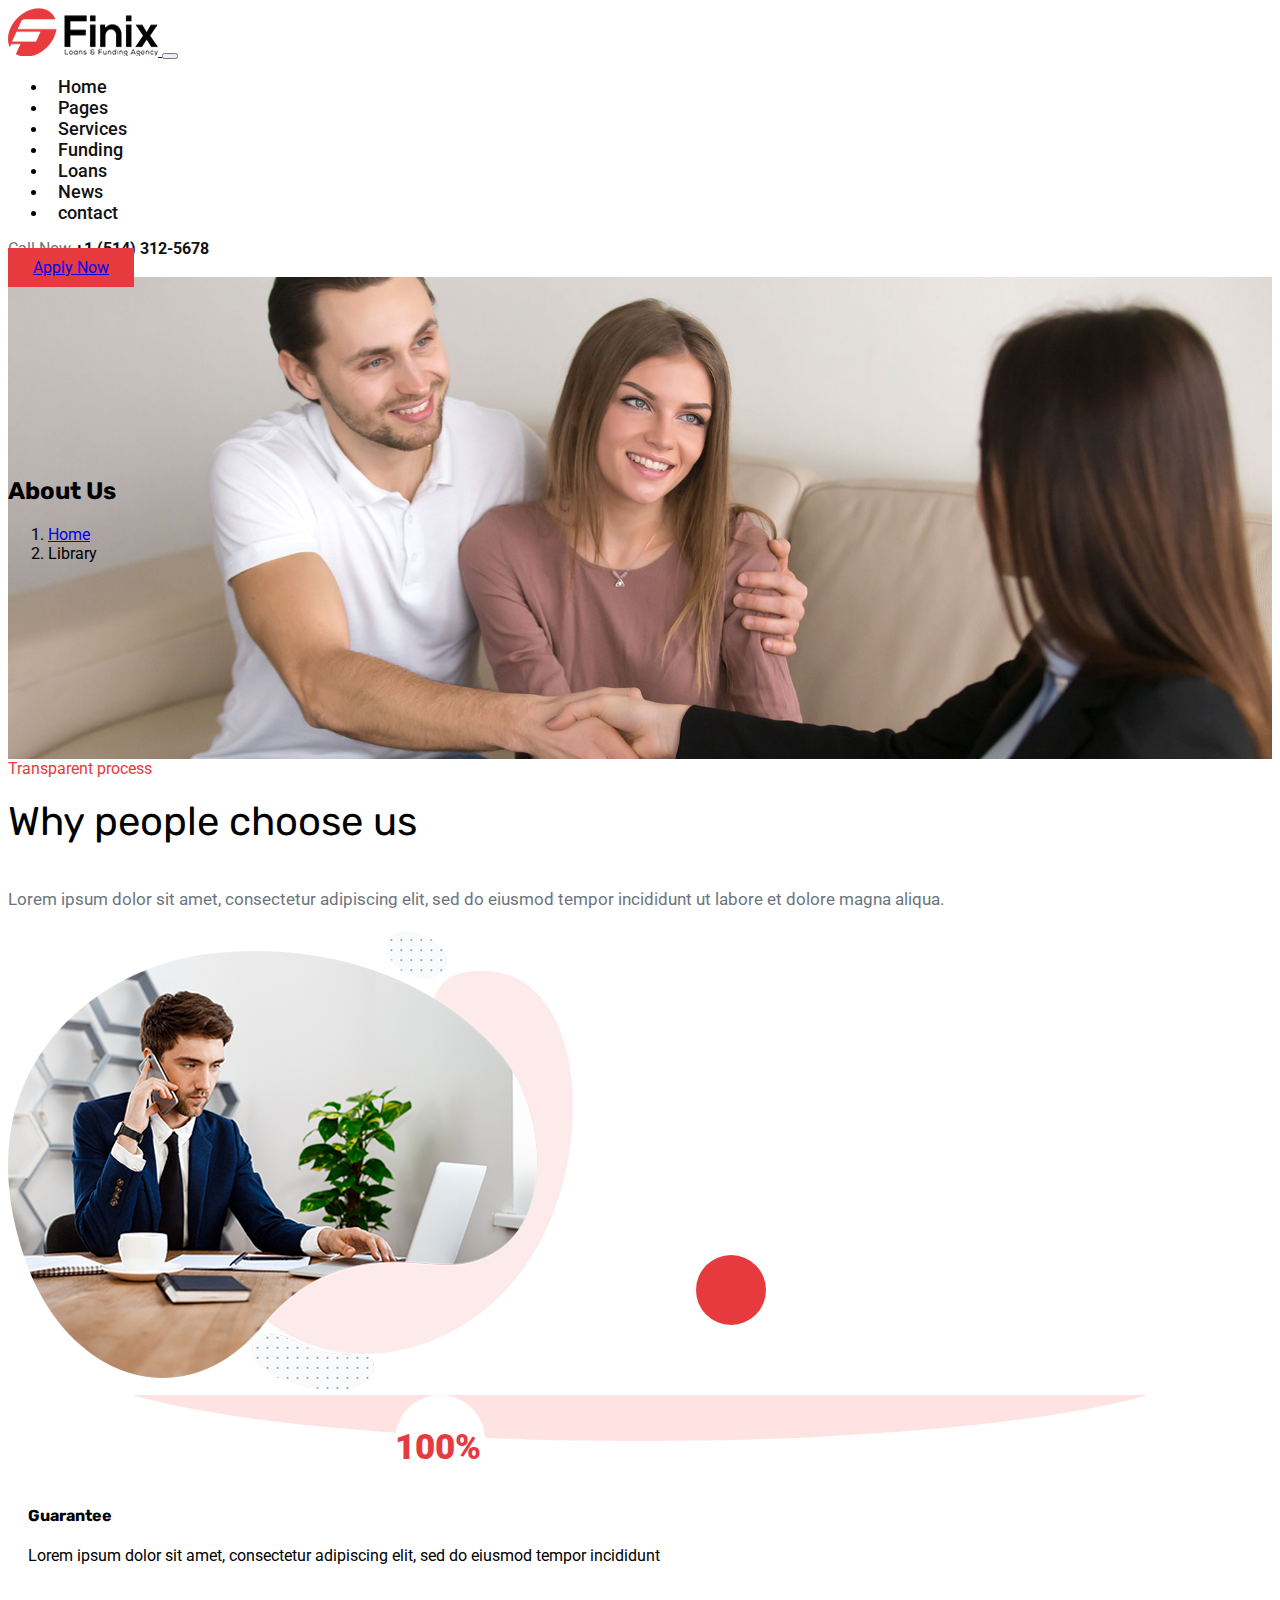
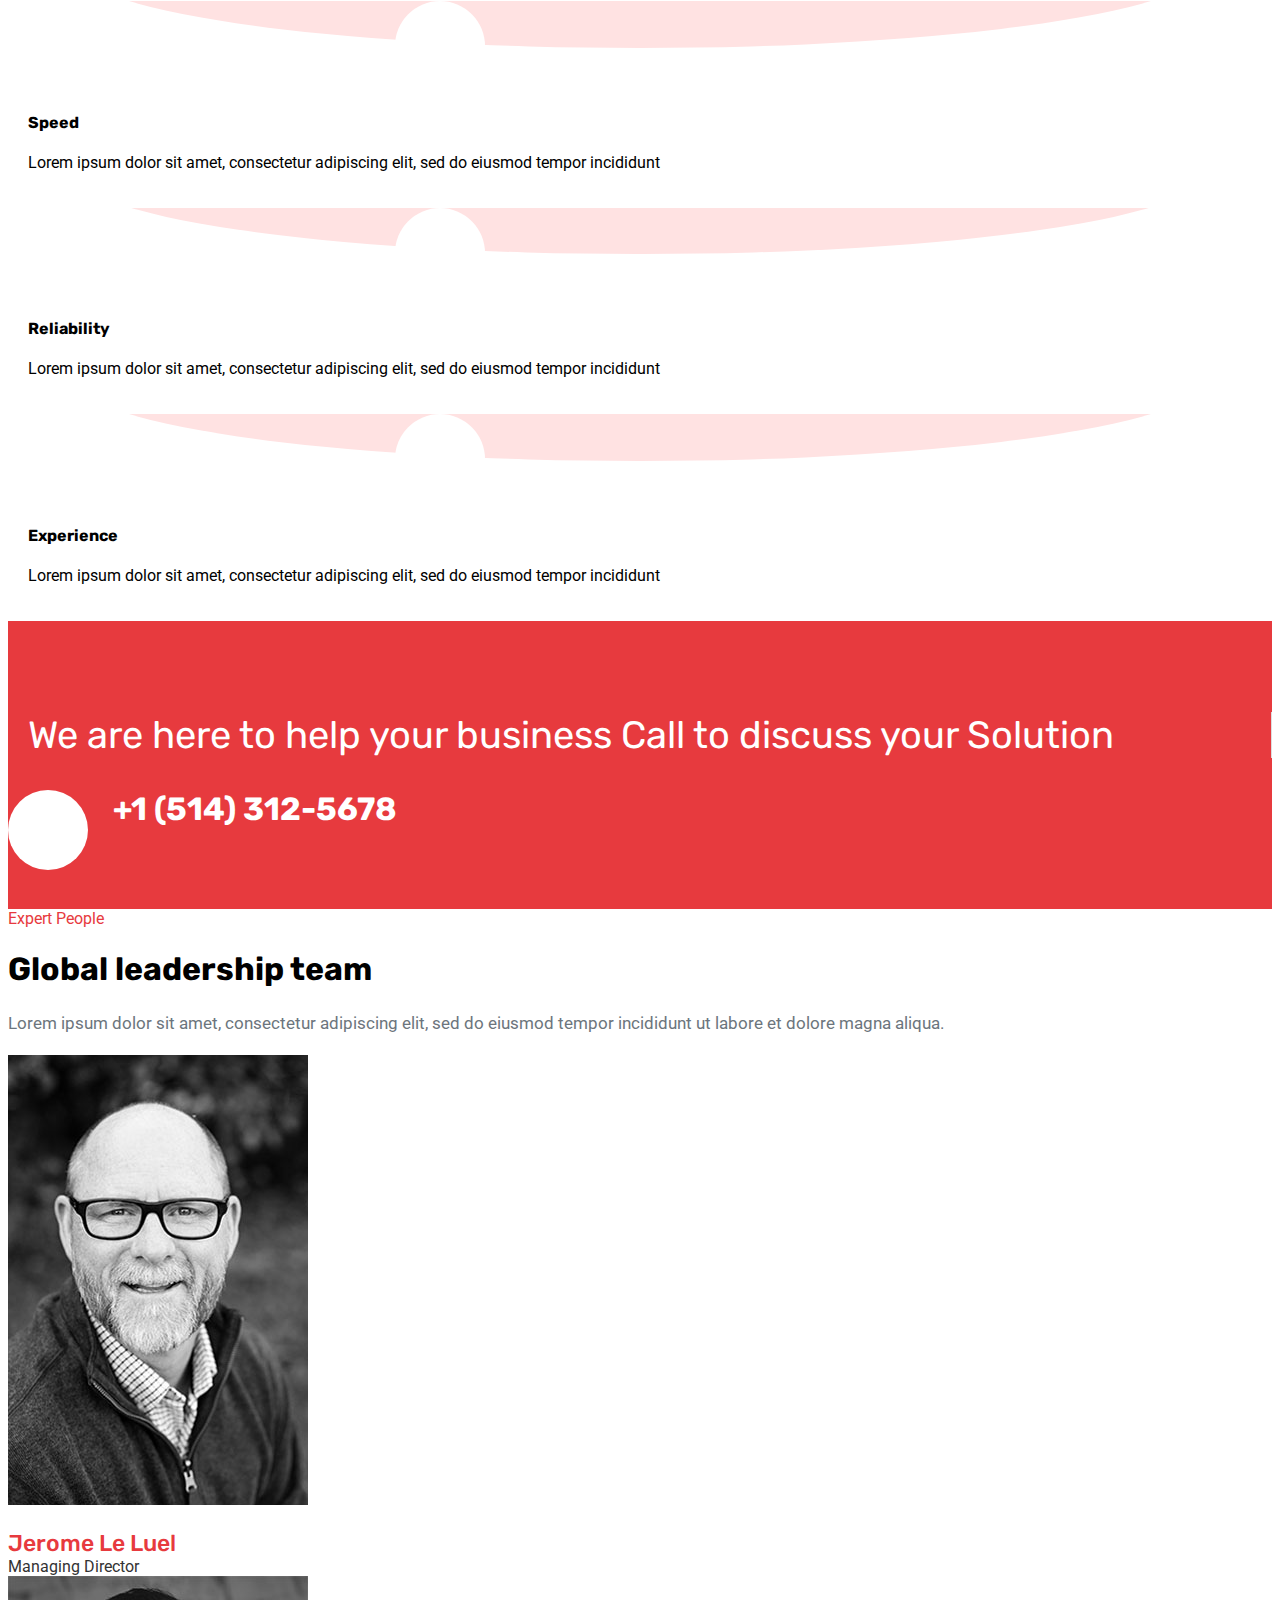
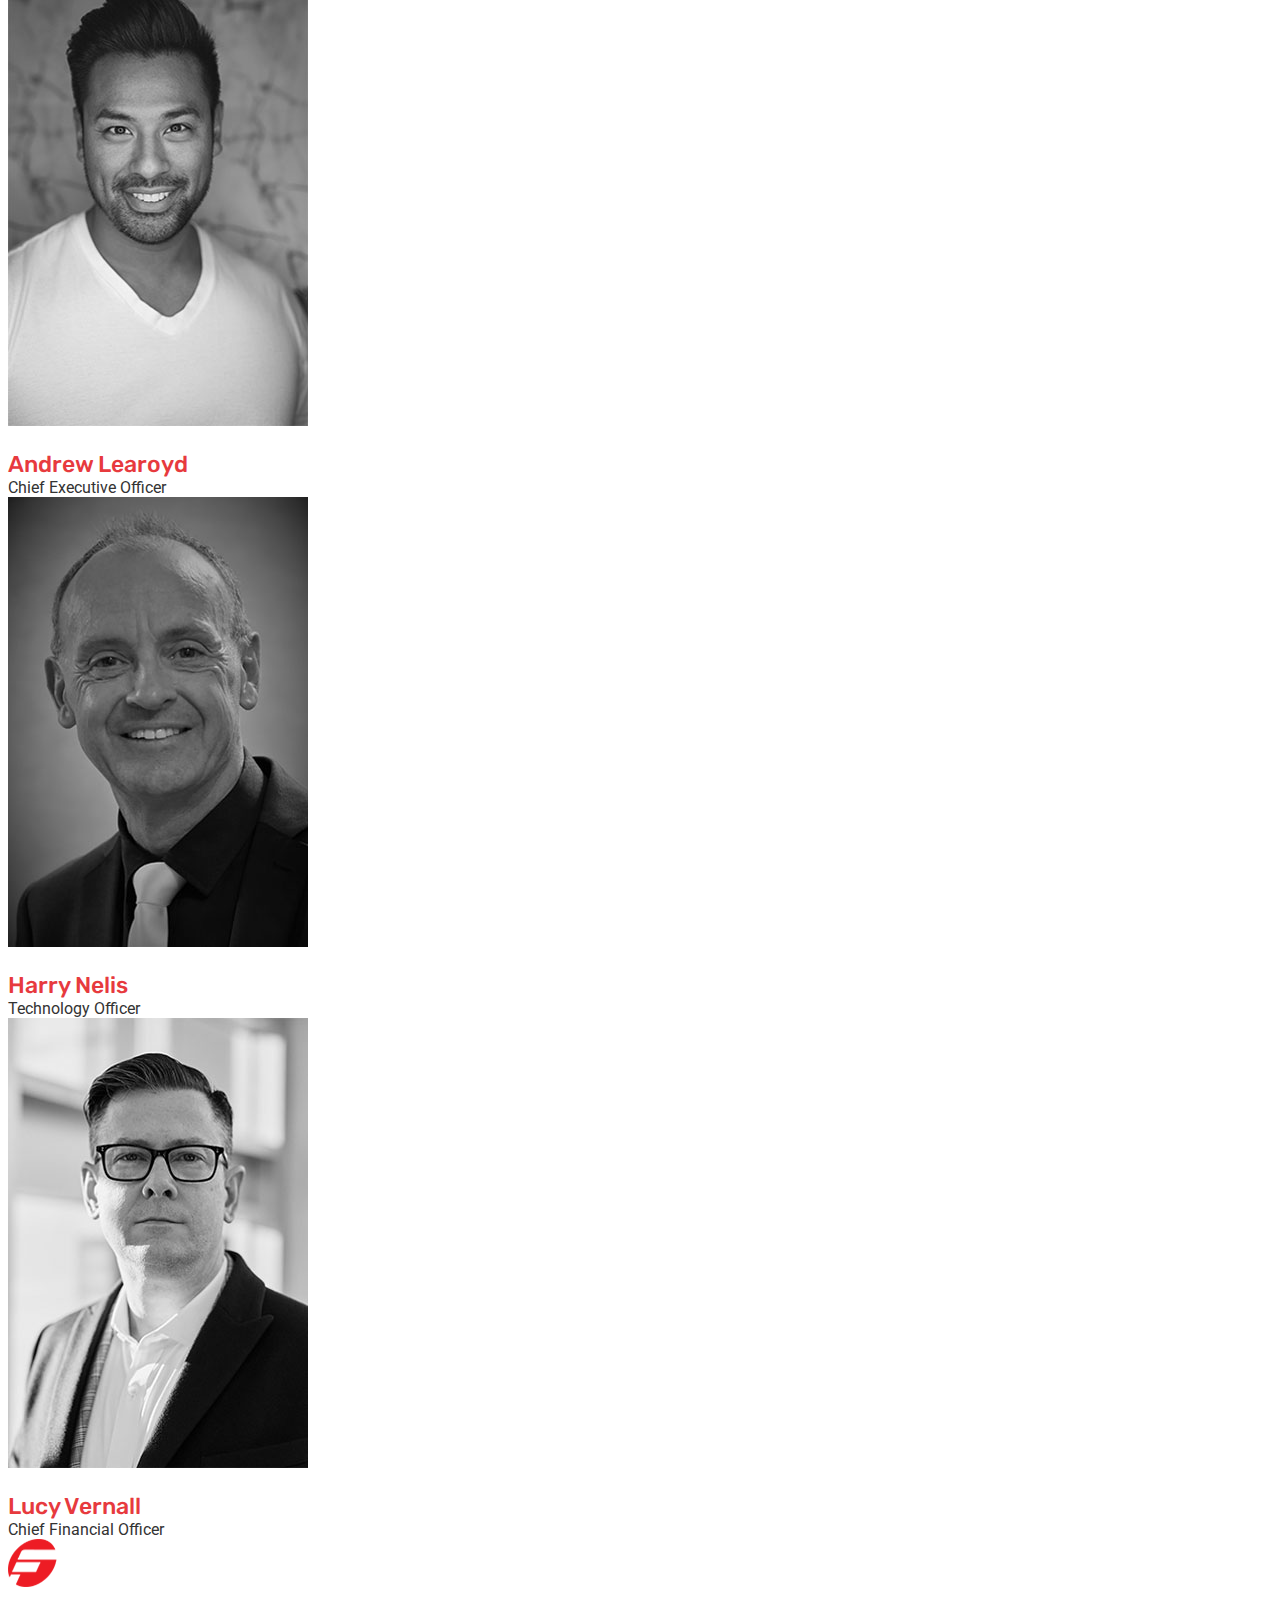
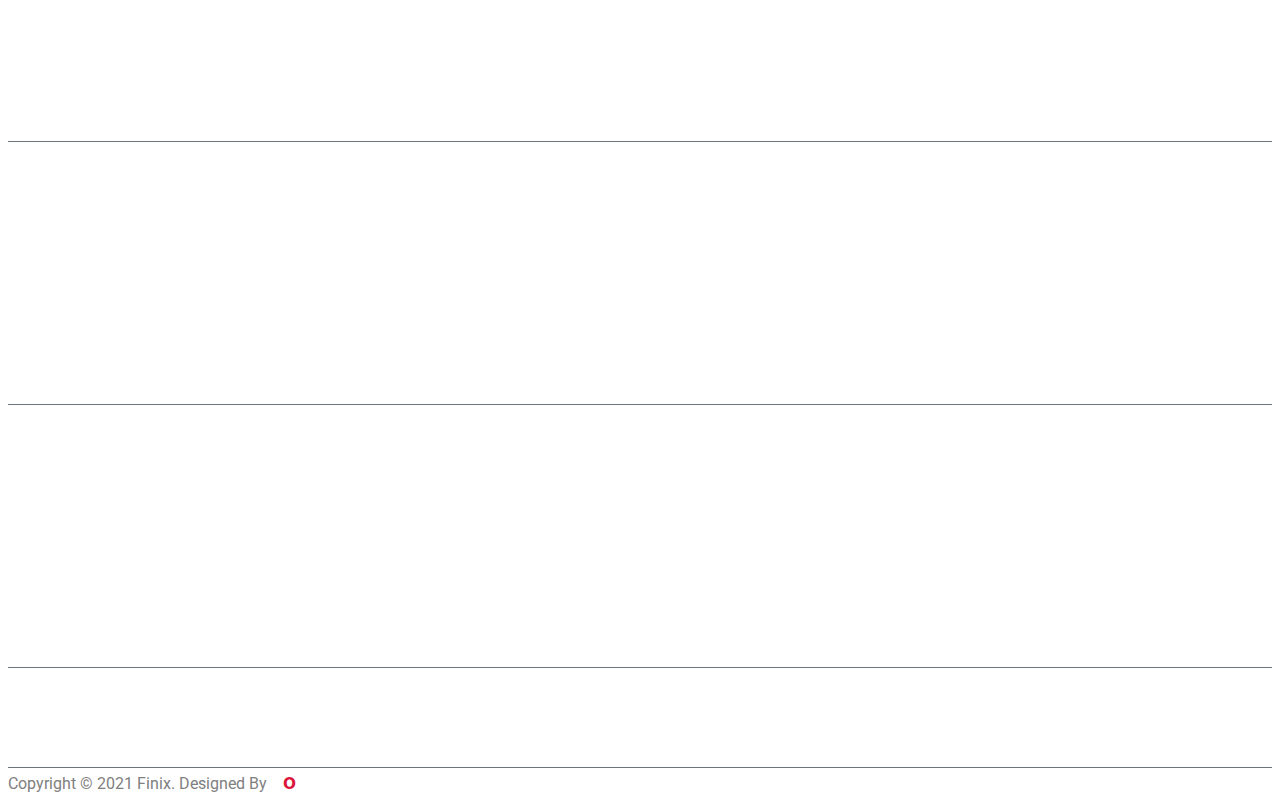
<file: About.html>
<!doctype html>
<html lang="en">
  <head>
    <!-- Required meta tags -->
    <meta charset="utf-8">
    <meta name="viewport" content="width=device-width, initial-scale=1">

    <!--google font-->
    <link rel="preconnect" href="https://fonts.gstatic.com">
    <link href="https://fonts.googleapis.com/css2?family=Roboto:ital,wght@0,100;0,300;0,400;0,500;0,900;1,300;1,400;1,500;1,700;1,900&family=Rubik:ital,wght@0,300;0,400;0,500;0,600;0,700;0,800;1,300;1,400;1,500;1,600;1,700;1,800&display=swap" rel="stylesheet">

    <!--Font Awesome-->
    <link rel="stylesheet" href="https://cdnjs.cloudflare.com/ajax/libs/font-awesome/5.15.1/css/all.min.css" integrity="sha512-+4zCK9k+qNFUR5X+cKL9EIR+ZOhtIloNl9GIKS57V1MyNsYpYcUrUeQc9vNfzsWfV28IaLL3i96P9sdNyeRssA==" crossorigin="anonymous" />

    <!-- Bootstrap CSS -->
    <link rel="stylesheet" href="https://stackpath.bootstrapcdn.com/bootstrap/5.0.0-alpha1/css/bootstrap.min.css" integrity="sha384-r4NyP46KrjDleawBgD5tp8Y7UzmLA05oM1iAEQ17CSuDqnUK2+k9luXQOfXJCJ4I" crossorigin="anonymous">

    <!--main css-->
    <link rel="stylesheet" href="style.css">
    <link rel="shortcut icon" href="./images/favicon.png" type="image/x-icon">
    <title>Finix - Loans and Funding Agency HTML Template</title>
  </head>
  <body>
    <nav class="navbar navbar-expand-lg navbar-light bg-white sticky-top">
      <div class="container-fluid">

        <a class="navbar-brand" href="#">
          <img src="./images/logo.png" alt="">
        </a>

        <button class="navbar-toggler" type="button" data-toggle="collapse" data-target="#navbarSupportedContent" aria-controls="navbarSupportedContent" aria-expanded="false" aria-label="Toggle navigation">
          <span class="navbar-toggler-icon"></span>
        </button>
        
        <div class="collapse navbar-collapse " id="navbarSupportedContent">

          <ul class="navbar-nav ml-auto primairy-menu">
            <li><a href="index.html">Home <i class="fas fa-angle-down"></i></a>
              <ul>
                <li><a href="#">Home One</a></li>
                <li><a href="#">Home Two</a></li>
                <li><a href="#">Home Three</a></li>
              </ul>
            </li>
            <li><a href="">Pages <i class="fas fa-angle-down"></i></a>
              <ul>
                <li><a href="#">About</a></li>
                <li><a href="#">Team</a></li>
                <li><a href="#">FAQ</a></li>
                <li><a href="#">Gallery</a></li>
                <li><a href="#">Loan Calculator</a></li>
                <li><a href="#">Apply Now</a></li>
                <li><a href="#">testimonials</a></li>
                <li><a href="#">Projects <i class="fas fa-angle-down"></i></a>
                  <ul>
                    <li><a href="#">Projects</a></li>
                    <li><a href="#">Projects Details</a></li>
                  </ul>
                </li>
                <li><a href="#">Sign in</a></li>
                <li><a href="#">Sign up</a></li>
                <li><a href="#">Tarms & Conditions</a></li>
                <li><a href="#">Privacy policy</a></li>
                <li><a href="#">Error page</a></li>
                <li><a href="#">Contact</a></li>
              </ul>
            </li>
            <li><a href="">Services <i class="fas fa-angle-down"></i></a>
              <ul>
                <li><a href="#">services</a></li>
                <li><a href="#">Services Details</a></li>
              </ul>
            </li>
            <li><a href="">Funding</a></li>
            <li><a href="">Loans</a></li>
            <li><a href="">News <i class="fas fa-angle-down"></i></a>
              <ul>
                <li><a href="#">News Grid</a></li>
                <li><a href="#">News Details</a></li>
              </ul>
            </li>
            <li><a href="">contact</a></li>
          </ul>

            <div class="header-section d-flex align-items-center">
              <div class="search-icon">
                <span> <i class="fas fa-search"></i> </span>
              </div>

              <div class="header-call-info clearfix">
                <div class="call-logo float-left mr-3 h-100">
                  <span> <i class="fas fa-phone-volume"></i> </span>
                </div>
                <div class="call-info">
                  <span class=" d-block">Call Now</span>
                  <a href="tel:+15143125678" class=" d-block">+1 (514) 312-5678</a>
                </div>
              </div>
              
              <div class="header-button">
                <a href="#" class="btn btn-primary">Apply Now</a>
              </div>
            </div>
        </div>
      </div>
    </nav>
    <!--About-slider by HTML-->
    <section class="About-slider">
      <div class="container-fluid">
        <div class="row">
          <div class="col-lg-12">

            <nav aria-label="breadcrumb" class="text-center">
              <h2>About Us</h2>
              <ol class="breadcrumb justify-content-center bg-transparent">
                <li class="breadcrumb-item"><a href="index.html">Home</a></li>
                <li class="breadcrumb-item active" aria-current="page">Library</li>
              </ol>
            </nav>

          </div>
        </div>
      </div>
    </section>
    <!---people-choose-us-->

    <section class="people-choose-us-sections bg-light py-5">
      <div class="container-fluid">
        <div class="row">
          <div class="col-lg-6">
            <div class="choose-us-section">
              <div class="finix-text">
                <span>Transparent process</span>
                <h3>Why people choose us</h3>
                <p>Lorem ipsum dolor sit amet, consectetur adipiscing elit, sed do eiusmod tempor incididunt ut labore et dolore magna aliqua.</p>
              </div>
              <div class="choose-us-image mt-5">
                <img src="./images/choose.png" alt="">
                <div class="choose-play-icon">
                  <a href="#" class="playicon"><i class="fas fa-play-circle"></i></a>
                </div>
              </div>
            </div>
          </div>
          <div class="col-lg-6">
            <div class="row">

              <div class="col-lg-6">
                <div class="people-choose-card text-center bg-white mt-4 py-3">
                  <div class="card-icon mt-3">
                    <span><strong>100%</strong></span>
                  </div>
                  <h4 class="mt-4">Guarantee</h4>
                  <p class="mt-4">Lorem ipsum dolor sit amet, consectetur adipiscing elit, sed do eiusmod tempor incididunt</p>
                </div>
              </div>

              <div class="col-lg-6">
                <div class="people-choose-card text-center bg-white py-3">
                  <div class="card-icon mt-3">
                    <span><i class="fas fa-tachometer-alt"></i></span>
                  </div>
                  <h4 class="mt-4">Speed</h4>
                  <p class="mt-4">Lorem ipsum dolor sit amet, consectetur adipiscing elit, sed do eiusmod tempor incididunt</p>
                </div>
              </div>

              <div class="col-lg-6">
                <div class="people-choose-card text-center bg-white py-3">
                  <div class="card-icon mt-3">
                    <span><i class="fas fa-american-sign-language-interpreting"></i></span>
                  </div>
                  <h4 class="mt-4">Reliability</h4>
                  <p class="mt-4">Lorem ipsum dolor sit amet, consectetur adipiscing elit, sed do eiusmod tempor incididunt</p>
                </div>
              </div>

              <div class="col-lg-6">
                <div class="people-choose-card text-center bg-white  py-3">
                  <div class="card-icon mt-3">
                    <span><i class="fas fa-diagnoses"></i></span>
                  </div>
                  <h4 class="mt-4">Experience</h4>
                  <p class="mt-4">Lorem ipsum dolor sit amet, consectetur adipiscing elit, sed do eiusmod tempor incididunt</p>
                </div>
              </div>

            </div>
          </div>
        </div>
      </div>
    </section>
 <!--solution-section-->
    
 <section class="solution-section py-5">
  <div class="container-fluid solution-sections">
    <div class="row">
      <div class="col-lg-7">
        <div class="solution-text">
          <h2>We are here to help your business Call to discuss your Solution</h2>
        </div>
      </div>
      <div class="col-lg-5">
        <div class="business-call-section ml-4">
          <span><i class="fas fa-phone-volume    "></i></span>
          <div class="b-call">
            <h1>+1 (514) 312-5678</h1>
          </div>
        </div>
      </div>
    </div>
  </div>
 </section>
 <!--Global leadership team sections-->
 <section class="Global-leadership-section bg-light py-5">
   <div class="container-fluid">
     <div class="row">
       <div class="col-lg-2"></div>
       <div class="col-lg-8">
        <div class="finix-text text-center">
          <span>Expert People</span>
          <h1>Global leadership team</h1>
          <p class="w-75 m-auto">Lorem ipsum dolor sit amet, consectetur adipiscing elit, sed do eiusmod tempor incididunt ut labore et dolore magna aliqua.</p>
        </div>
       </div>
       <div class="col-lg-2"></div>
     </div>
     <div class="row mt-5">

       <div class="col-lg-3">
         <div class="leadership-team-section">
           <div class="leadership-image">
             <img src="./images/image1 (1).jpg" alt="">
             <div class="social-contact">
               <ul>
                 <li><a href="#"><i class="fab fa-facebook"></i></a></li>
                 <li><a href="#"><i class="fab fa-twitter"></i></a></li>
                 <li><a href="#"><i class="fab fa-linkedin"></i></a></li>
                 <li><a href="#"><i class="fab fa-instagram"></i></a></li>
               </ul>
             </div>
           </div>
           <div class="leadership-content">
             <h3>Jerome Le Luel</h3>
             <strong>Managing Director</strong>
           </div>
         </div>
       </div>

       <div class="col-lg-3">
        <div class="leadership-team-section">
          <div class="leadership-image">
            <img src="./images/image2 (1).jpg" alt="">
            <div class="social-contact">
              <ul>
                <li><a href="#"><i class="fab fa-facebook"></i></a></li>
                <li><a href="#"><i class="fab fa-twitter"></i></a></li>
                <li><a href="#"><i class="fab fa-linkedin"></i></a></li>
                <li><a href="#"><i class="fab fa-instagram"></i></a></li>
              </ul>
            </div>
          </div>
          <div class="leadership-content">
            <h3>Andrew Learoyd</h3>
            <strong>Chief Executive Officer</strong>
          </div>
        </div>
      </div>
      
      <div class="col-lg-3">
        <div class="leadership-team-section">
          <div class="leadership-image">
            <img src="./images/image3 (1).jpg" alt="">
            <div class="social-contact">
              <ul>
                <li><a href="#"><i class="fab fa-facebook"></i></a></li>
                <li><a href="#"><i class="fab fa-twitter"></i></a></li>
                <li><a href="#"><i class="fab fa-linkedin"></i></a></li>
                <li><a href="#"><i class="fab fa-instagram"></i></a></li>
              </ul>
            </div>
          </div>
          <div class="leadership-content">
            <h3>Harry Nelis</h3>
            <strong>Technology Officer</strong>
          </div>
        </div>
      </div>
      
      <div class="col-lg-3">
        <div class="leadership-team-section">
          <div class="leadership-image">
            <img src="./images/image4.jpg" alt="">
            <div class="social-contact">
              <ul>
                <li><a href="#"><i class="fab fa-facebook"></i></a></li>
                <li><a href="#"><i class="fab fa-twitter"></i></a></li>
                <li><a href="#"><i class="fab fa-linkedin"></i></a></li>
                <li><a href="#"><i class="fab fa-instagram"></i></a></li>
              </ul>
            </div>
          </div>
          <div class="leadership-content">
            <h3>Lucy Vernall</h3>
            <strong> Chief Financial Officer</strong>
          </div>
        </div>
      </div>
     </div>
   </div>
 </section>
 <!--footer sections by HTML-->
 <section class="footer-sections bg-dark py-5">
   <div class="container-fluid mt-5">
     <div class="row">

       <div class="col-lg-3">
         <div class="finix-content">
           <div class="f-logo">
             <img src="./images/logo2.png" alt="">
             <p>Lorem ipsum dolor sit amet, consec tetur adipiscing elit, sed do eiusmod tempor incididunt ut labore et dolore magna aliqua.</p>
           </div>
           <div class="social-logo">
             <ul>
               <li><strong>Follow us</strong></li>
               <li><a href="#"><i class="fab fa-facebook"></i></a></li>
               <li><a href="#"><i class="fab fa-instagram"></i></a></li>
               <li><a href="#"><i class="fab fa-twitter"></i></a></li>
               <li><a href="#"><i class="fab fa-linkedin"></i></a></li>
             </ul>
           </div>
         </div>
       </div>

       <div class="col-lg-3">
         <div class="heading-content">
           <h2>Quick Links</h2>
         </div>
         <div class="link-list">
           <ul>
             <li><a href="#">About</a></li>
             <li><a href="#">Our Performance</a></li>
             <li><a href="#">Help (FAQ)</a></li>
             <li><a href="#">Blog</a></li>
             <li><a href="#">Contact</a></li>
           </ul>
         </div>
       </div>
       
       <div class="col-lg-3">
        <div class="heading-content">
          <h2>Other Resources</h2>
        </div>
        <div class="link-list">
          <ul>
            <li><a href="#">Support</a></li>
            <li><a href="#">Privacy Policy</a></li>
            <li><a href="#">Terms of Services</a></li>
            <li><a href="#">Business Loans</a></li>
            <li><a href="#">Loan Services</a></li>
          </ul>
        </div>
      </div>
      
      <div class="col-lg-3">
        <div class="heading-content">
          <h2>Contact Us</h2>
        </div>
        <div class="link-list-c">
          <ul>
            <li><strong>6890 Blvd, The Bronx, NY 1058 New York, USA</strong></li>
            <li>
            <a href="Mailto:Mdrokys.s.c2016@Gmail.com">Mdrokys.s.c2016@Gmail.com</a>
            <a href="#">Skype: Example</a>
            </li>
            <li>
              <a href="tel:+1 (514) 312-5678">+1 (514) 312-5678</a>
              <a href="tel:+1 (514) 312-6688">+1 (514) 312-6688</a>
              </li>
          </ul>
        </div>
      </div>
     </div>
   </div>
 </section>
 <!--end-footer-sections-->
 <section class="end-footer-sections py-3 bg-dark">
   <div class="container-fluid">
    <div class="row">
      <div class="col-lg-12">
        <div class="footer-end text-center">
          <strong>Copyright © 2021 Finix. Designed By <a href="#">R<span>o</span>ky </a></strong>
        </div>
      </div>
    </div>
   </div>
 </section>
    <!-- Optional JavaScript -->
    <!-- Popper.js first, then Bootstrap JS -->
    <script src="https://cdn.jsdelivr.net/npm/popper.js@1.16.0/dist/umd/popper.min.js" integrity="sha384-Q6E9RHvbIyZFJoft+2mJbHaEWldlvI9IOYy5n3zV9zzTtmI3UksdQRVvoxMfooAo" crossorigin="anonymous"></script>
    <script src="https://stackpath.bootstrapcdn.com/bootstrap/5.0.0-alpha1/js/bootstrap.min.js" integrity="sha384-oesi62hOLfzrys4LxRF63OJCXdXDipiYWBnvTl9Y9/TRlw5xlKIEHpNyvvDShgf/" crossorigin="anonymous"></script>
  </body>
</html>
</file>
<file: style.css>
h1,h2,h3,h4,h5,h6{
    font-family: 'Rubik', sans-serif;
}
body, p, span, strong, a{
    font-family: 'Roboto', sans-serif;
}
img{
    max-width: 100%;
}
/* Navber CSS */
.container-fluid{
    max-width: 1270px;
}

ul.primairy-menu{}
ul.primairy-menu li{
    position: relative;
}
ul.primairy-menu li a{
    text-decoration: none;
    color: #111;
    padding: 10px 10px;
    font-size: 18px;
    font-weight: 500;
}
ul.primairy-menu li:hover > a{
    color: #e73a3e;
}
ul.primairy-menu li ul{
    position: absolute;
    top: 200%;
    left: 0;
    list-style: none;
    width: 250px;
    box-shadow: 2px 2px 20px rgba(0, 0, 0, .2);
    padding-left: 0;
    background-color: #fff;

    opacity: 0;
    visibility: hidden;
    transition: all .5s ease-in-out;

}
ul.primairy-menu li ul li{
    padding: 7px 20px
}
ul.primairy-menu li:hover ul{
    opacity: 1;
    visibility: visible;
    top: 140%;
}
ul.primairy-menu li ul li a{}
ul.primairy-menu li ul li ul{
    position: absolute;
    top: 0% !important;
    left: 250px !important;
    width: 240px;

    opacity: 0;
    visibility: hidden;
    transition: all .5s ease-in-out;
}
ul.primairy-menu li ul li ul li{
    padding: 10px 0;
}
ul.primairy-menu li ul li:hover ul{
    opacity: 1;
    visibility: visible;
    top: 0%;
}

.search-icon{
    width: 60px;
    font-size: 22px;
    text-align: center;
    margin-right: 1px;
    border-right: 1px solid #DDD;
}
.header-call-info{
    width: 220px;
}
.header-call-info .call-logo{
    font-size: 29px;
    color: #e73a3e;
    margin-left: 20px;
}
.header-call-info .call-info span{
    color: #6c757d;
}
.header-call-info .call-info a{
    text-decoration: none;
    color: #111;
    font-weight: bold;
}
.header-button a{
    background-color: #e73a3e !important;
    border: #e73a3e;
    padding: 10px 25px;
    font-weight: 400;
    position: relative;

    z-index: 1;
}
.header-button a::after{
    content: "";
    position: absolute;
    top: 0;
    left: 0;
    height: 100%;
    width: 0;
    background: #000;
    border-color: #111;
    border-radius: 5px;
    z-index: -1;
    transition: .3s;
}
.header-button a:hover::after{
    width: 100%;
}
/*slider-image-sections css*/

.slider-image-sections{
    background-image: url(./images/main-banner2.jpg);
    background-repeat: no-repeat;
    background-position: center;
    background-size: cover;
}
.slider-section-wrap{
    height: 90vh;
    display: flex;
    align-items: center;
    position: relative;
}
.slider-title-section span{
    color: #e73a3e;
    font-size: 18px;
    
}
.slider-title-section h2{
    font-size: 65PX;
    font-weight: 500;
    margin-top: 15PX;
}
.slider-title-section P{
    font-size: 18px;
    color: #6c757d;
    margin-top: 15px;
}
.slider-social{
    position: absolute;
    left: 0;
    bottom: 0;
}
.slider-social ul{
    list-style: none;
}
.slider-social ul li span{
    margin-right: 50px;
    font-size: 16px;
}
.slider-social ul li span::after{
    content: "";
    height: 1px;
    width: 40px;
    background-color: #111;
    position: absolute;
    top: 30%;
    right: 170px;

}
.slider-social ul a{
    text-decoration: none;
    padding: 0 13px;
    color: #111;
    font-size: 18px;
    transition: all .4s ease-in;
}
.slider-social ul a:hover{
    color:  #e73a3e;
}
/*clain-logo-sections*/

.claint-logo-sections{
    border-bottom: 1px solid #DDD;
}
.clain-logo ul{
    list-style: none;
    justify-content: space-between;
    padding-left: 0;
}
/*About company sections*/

.about-company-image{
    position: relative;
}
.company-logo-text{
    position: absolute;
    right: 40px;
    bottom: 10px;
    background-image: url(./images/shape.png);
    background-repeat: no-repeat;
    background-size: contain;
    background-position: center;
    height: 200px;
    width: 200px;
    text-align: center;
    display: flex;
    align-items: center;
    justify-content: center;
}
.logo-title span{
    color: #e73a3e;
    font-size: 50px;
    font-weight: bold;
}
.logo-title p{
    font-weight: bold;
}

.finix-text span{
    color: #e73a3e;
}
.finix-text h3{
    font-size: 40px;
    font-weight: 400;
    margin-top: 20px;
}
.finix-text p{
    font-size: 17px;
    color: #6c757d;
    margin-top: 20px; 
    line-height: 1.7em;
}
.finix-text strong{
    color: #6c757d;
    font-weight: 500;
    margin-top: 30px;
}
.finix-text ul{
    list-style: none;
    margin-top: 20px;
    padding-left: 0;
}
.finix-text ul li{
    padding: 5px 0;
}
.finix-text ul li::before{
    content: "\f00c";
    font-family: 'Font Awesome 5 Free';
    font-weight: 600;
    margin-right: 8px;
    color: #e73a3e;
}
/*people-choose-us-sections css*/

.choose-us-image{
    position: relative;
}
.choose-play-icon a{
    position: absolute;
    right: 40%;
    bottom: 70px;
    font-size: 45px;
    color: #e73a3e;
    height: 70px;
    width: 70px;
    background-color: #fff;
    text-align: center;
    line-height: 70px;
    border-radius: 50%;
}
.choose-play-icon a:hover{
    background-color: #e73a3e;
    color: #fff;
}
.choose-play-icon a::before{
    content: "";
    height: 70px;
    width: 70px;
    border-radius: 100%;
    background-color: #e73a3e;
     position: absolute;
    right: 0;
    bottom: 0;
    animation: playicon 1.2s ease-out infinite;
}
@keyframes playicon{
    0%, 30%{
        transform: scale(0);
        opacity: 0;
    }
    70%{
        transform: scale(1);
        opacity: 0.7;
    }
    100%{
        transform: scale(2);
        opacity: 0.1;
    }
}

.people-choose-card{
    padding: 0 20px;
    margin-bottom: 20px;
    position: relative;
    overflow: hidden;
    transition: all .9s ease;
}
.people-choose-card:hover{
    transform: translateY(-10px);
}
.people-choose-card::before{
    content: "";
    position: absolute;
    top: -65%;
    left: 0;
    right: 0;
    margin: auto;
    width: 90%;
    height: 90%;
    background-color: rgb(255, 226, 226);
    border-radius: 50%;
}
.card-icon span strong{
    font-size: 35px;
}
.people-choose-card .card-icon{
    height: 90px;
    width: 90px;
    background-color: #fff;
    line-height: 90px;
    border-radius: 50%;
    font-size: 55px;
    color: #e73a3e;
    margin-left: 30%;
    font-weight: bold;
    position: relative;
}
.people-choose-card:hover .card-icon{
    background-color: #e73a3e;
    color: #fff;
}
.mtop{
    margin-top: -25px;
}

/*Funding-circles-sections css*/
.Funding-circles-sections .finix-text p{
    width: 50%;
    margin: auto;
}
.business-steps ul{
    list-style: none;
    position: relative;
    padding: 0 20px;
}
.business-steps ul::before{
    content: "";
    position: absolute;
    top: 15px;
    left: 18px;
    width: 1px;
    height: calc(100% - 100px);
    background-color: #e73a3e;
}
.business-steps ul li{
    padding: 5px 40px;
    position: relative;

}
.business-steps ul li::before{
    content: attr(data-counter);
    position: absolute;
    top: 6px;
    left: -20px;
    width: 40px;
    height: 40px;
    line-height: 40px;
    text-align: center;
    border-radius: 50%;
    background-color: #fafafa;
    border: 1px solid #e73a3e;
}
.business-steps ul li strong{
    font-size: 22px;
    font-weight: 500;
    display: inline-block;
}
.business-steps ul li p{
    margin-top: 8px;
    color: #606060;
}

.your-rate{
    background-color: #fadada;
    margin-top: 30PX;
    padding: 0 30PX;
}
.your-rate .finix-text span{
    color: #606060;
}
.business-forms .form-group{
    margin-bottom: 25px;
}
.business-forms .form-group label{
    margin-bottom: 5px;
    display: inline-block;
}
.business-forms .form-group input{
    border: none;
    border-radius: 0;
    padding: 10px 10px;
}
.business-forms .form-group select{
    height: 50px;
}
/*solution-section css*/

.solution-sections{
    padding: 60px 0;
    color: #fff;
    background-color: #e73a3e;
}
.solution-text{
    padding: 0 30px;
}
.solution-text h2{
    font-size: 38px;
    font-weight: 400;
}
.solution-text{
    padding: 0 20px;
    border-right: 1px solid #DDD;
}
.business-call-section span{
    float: left;
    font-size: 40px;
    margin-right: 25px;
    width: 80px;
    height: 80px;
    text-align: center;
    line-height: 80px;
    border-radius: 50%;
    background-color: #FFF;
    color: #e73a3e;
}
/* Our company Values section*/

.company-values-icon span{
    font-size: 35px;
    color: #e73a3e;
    margin-right: 10px;
}
.company-values-step strong{
    font-size: 24px;
    font-weight: 500;
    display: inline-block;
}
.company-values-step p{
    margin-top: 5px;
    color: #606060;
}
.company-values-step ul{
    list-style: none;
    padding-left: 0;
}
/*best professional services*/

.Professional-section{
    padding-bottom: 15px;
    border-bottom: 2px solid #DDD;
    position: relative;
}
.Professional-section::before{
    content: "\f060";
    font-weight: 900;
    font-family: "Font Awesome 5 Free";
    position: absolute;
    top: 87%;
    left: 0;
    width: 40px;
    height: 40px;
    line-height: 40px;
    border-radius: 50%;
    background-color: rgb(255, 255, 255, .5);
    border: 1px solid #606060;
}
.Professional-section::after{
    content: "\f061";
    font-weight: 900;
    font-family: "Font Awesome 5 Free";
    position: absolute;
    top: 87%;
    right: 0;
    width: 40px;
    height: 40px;
    line-height: 40px;
    border-radius: 50%;
    background-color: rgb(255, 255, 255, .5);
    border: 1px solid #606060;
}
.Professional-section li{
    flex: 1 1 auto;
}
.Professional-section li a.active span{
    color: #e73a3e;
}
.Professional-section li a span{
    width: 80px;
    height: 80px;
    line-height: 80px;
    border-radius: 50%;
    margin: auto;
    font-size: 35px;
    background-color: #fff;
    color: #606060;
}
.Professional-section li a strong{
    font-size: 22px;
    font-weight: 500;
    color: #111;
}
.tab-content h3{
    font-size: 24px;
    font-weight: 500;
    margin-bottom: 20px;
}
.tab-content p{
    color: #6c757d;
}
.tab-content ul{
    padding-left: 0;
    list-style: none;
}
.tab-content ul li{
    margin-top: 10px;
    position: relative;
    margin-left: 20px;
}
.tab-content ul li::before{
    content: "";
    position: absolute;
    top: 6px;
    left: -20px;
    width: 10px;
    height: 10px;
    border-radius: 50%;
    background-color: #e73a3e;
}
/*What our clients say section*/
.clients-say-content p{
    font-size: 28px;
    font-weight: 400;
}
.clients-say-content h3{
    font-size: 22px;
    color: #e73a3e;
    margin-bottom: 0;
}
.clients-image{
    position: relative;
}
.clients-image::before{
    content: "\f10e";
    font-family: 'Font Awesome 5 Free';
    font-weight: 700;
    font-size: 40px;
    position: absolute;
    left: 100px;
    bottom: 65px;
    width: 80px;
    height: 80px;
    line-height: 80px;
    text-align: center;
    border-radius: 50%;
    background-color: #fff;
    color: #e73a3e;
    transition: .4s;
}
.clients-image:hover::before {
    background-color: #e73a3e;
    color: #fff;
}
/*Global leadership team section*/
.leadership-image{
    position: relative;
}
.social-contact ul{
    list-style: none;
    padding-left: 0;
    margin-bottom: 0;
    text-align: center;
}
.social-contact ul li{
    display: inline-block;

    transition: .5s ease-in-out;
    transform: translateY(45px);
    opacity: 0;
    visibility: hidden;
}
.leadership-image:hover .social-contact ul li{
    transform: translateY(0);
    opacity: 1;
    visibility: visible;
}
.leadership-image .social-contact ul li:nth-child(1){
    transition-delay: .2s;
}
.leadership-image .social-contact ul li:nth-child(2){
    transition-delay: .3s;
}
.leadership-image .social-contact ul li:nth-child(3){
    transition-delay: .4s;
}
.leadership-image .social-contact ul li:nth-child(4){
    transition-delay: .5s;
}
.social-contact ul li a{
    display: block;
    width: 40px;
    height: 40px;
    line-height: 40px;
    text-align: center;
    border-radius: 50%;
    font-size: 20px;
    background-color: #fff;
    color: #111;
   transition: .3s ease;
}
.social-contact ul li a:hover{
    background-color: #e73a3e;
    color: #fff;
}
.social-contact ul{
    position: absolute;
    left: 0;
    right: 0;
    bottom: 20px;
    margin: auto;
}
.leadership-content h3{
    color: #e73a3e;
    margin-top: 20px;
    font-size: 23px;
    font-weight: 500;
    margin-bottom: 0;
}
.leadership-content strong{
    font-weight: 400;
    color: #333333;
}
/*Success story posts section css*/
.success-story-content span{
    color: #e73a3e;
    font-size: 19px;
}
.success-story-content h3{
    margin-top: 10px;
    margin-bottom: 15px;
}
.success-story-content h3 a{
    text-decoration: none;
    color: #111;
    margin-top: 20px;
    transition: .3s;
}
.success-story-content h3 a:hover{
    color: #e73a3e;
}
.success-story-content strong a{
    text-decoration: none;
    color: #111;
    transition: .3s;
}
.story-posts-image:hover strong a{
    letter-spacing: .1em;
    color: #e73a3e;
}
.success-story-content:hover{
    color: #e73a3e;
}
/*footer sections by css*/

.footer-sections{
    border-bottom: 1px solid #6c757d;
}
.finix-content .f-logo img{
    max-width: 100%;
    margin-bottom: 20px;
}
.finix-content .f-logo p{
    color: #fff;
}
.finix-content .social-logo ul{
    list-style: none;
    padding-left: 0;
}
.finix-content .social-logo ul li{
    display: inline-block;
}
.finix-content .social-logo ul li strong{
    color: #fff;
    margin-right: 15px;
}
.finix-content .social-logo ul li a{
    display: inline-block;
    color: #fff;
    padding: 0 8px;
    transition: .3s ease;
}
.finix-content .social-logo ul li a:hover{
    color: #e73a3e;
}
.heading-content h2{
    color: #FFF;
    font-size: 22px;
    font-weight: 500;
    padding-bottom: 15px;
    border-bottom: 1px solid #6c757d;
}
.link-list ul{
    list-style: none;
    padding-left: 0;
    margin-top: 25px;
}
.link-list ul li{
    display: block;
}
.link-list ul li a{
    display: block;
    text-decoration: none;
    margin-bottom: 20px;
    color: #fff;
    transition: .4s ease;
}
.link-list ul li a:hover{
    color: #e73a3e;
    letter-spacing: .1em;
}


.link-list-c ul{
    list-style: none;
    padding-left: 0;
    margin-top: 25px;
}
.link-list-c ul li{
    display: inline-block;
    margin-bottom: 20px;
    position: relative;
    margin-left: 40px;
}
.link-list-c ul li strong{
    color: #fff;
    font-weight: 400;
}
.link-list-c ul li a{
    display: block;
    text-decoration: none;
    margin-bottom: 0px;
    color: #fff;
    transition: .4s ease;
}
.link-list-c ul li a:hover{
    color: #e73a3e;
}
.link-list-c ul li:nth-child(1)::before{
    content: "\f3c5";
    position: absolute;
    top: 0;
    left: -30px;
    font-weight: 700;
    font-size: 25px;
    font-family: 'Font Awesome 5 Free';
    color: #fff;
}
.link-list-c ul li:nth-child(2)::before{
    content: "\f0e0";
    position: absolute;
    top: -5px;
    left: -30px;
    font-weight: 700;
    font-size: 25px;
    font-family: 'Font Awesome 5 Free';
    color: #fff;
}
.link-list-c ul li:nth-child(3)::before{
    content: "\f2a0";
    position: absolute;
    top: -5px;
    left: -30px;
    font-weight: 700;
    font-size: 25px;
    font-family: 'Font Awesome 5 Free';
    color: #fff;
}
/*end-footer-sections by css*/

.footer-end strong{
    color: gray;
    font-weight: 400;
    margin-bottom: 0;
}
.footer-end strong a{
    color: white;
    text-decoration: none;
    font-size: 20px;
    transition: .4s;
}
.footer-end strong a:hover{
    color: #e73a3e;
}
.footer-end strong a span{
    color: crimson;
    font-size: 23px;
    font-weight: 600;
    transition: .4s;
}
.footer-end strong a:hover span{
    color: #FFF;
}
/*About.html-slider css */

.About-slider{
    background-image: url(./images/bg.jpg);
    background-position: center 35%;
    background-repeat: no-repeat;
    background-size: cover;
    padding: 180px 0;
}
</file>
